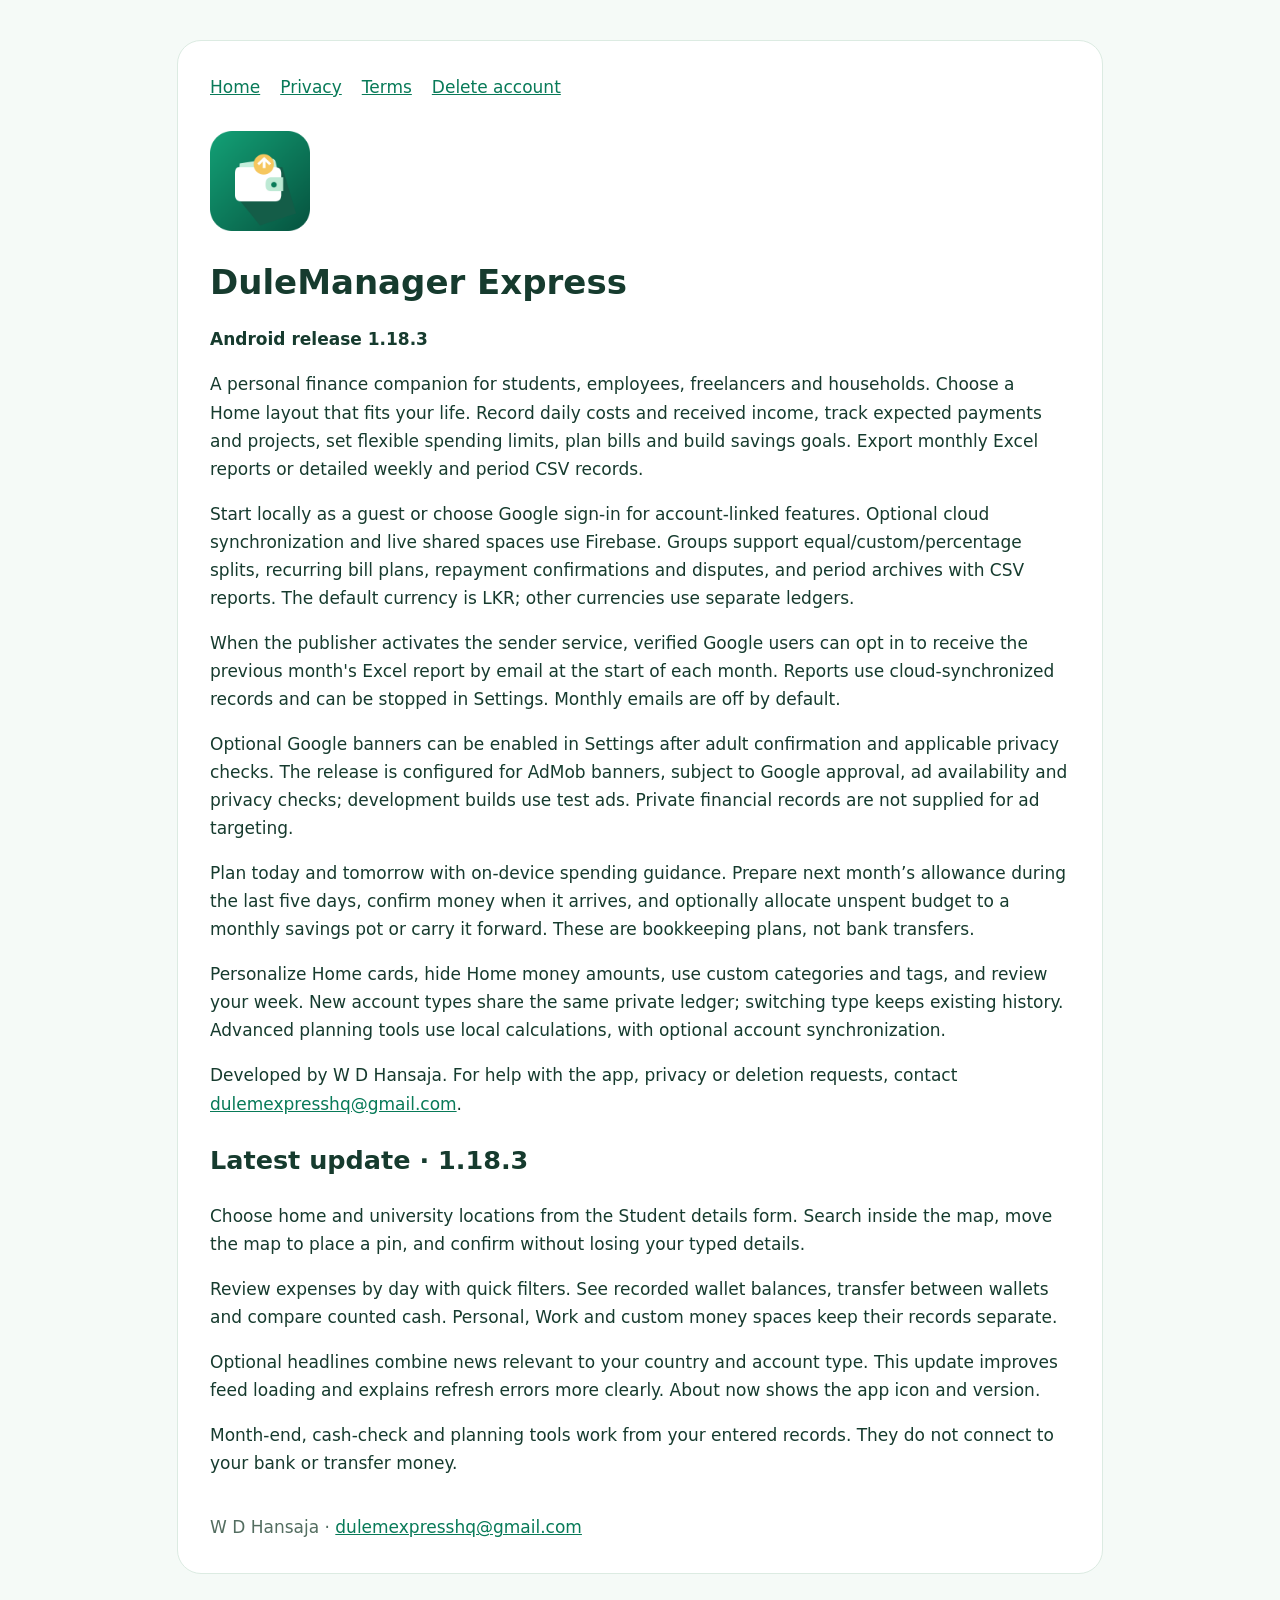
<file: index.html>
<!doctype html>
<html lang="en"><head><meta charset="utf-8"><meta name="viewport" content="width=device-width, initial-scale=1"><title>Personal expense planner | DuleManager Express</title><link rel="stylesheet" href="style.css"></head><body><main><nav><a href="index.html">Home</a><a href="privacy.html">Privacy</a><a href="terms.html">Terms</a><a href="delete-account.html">Delete account</a></nav><img src="icon.png" alt="DuleManager Express wallet icon"><h1>DuleManager Express</h1><p><strong>Android release 1.18.3</strong></p><p>A personal finance companion for students, employees, freelancers and households. Choose a Home layout that fits your life. Record daily costs and received income, track expected payments and projects, set flexible spending limits, plan bills and build savings goals. Export monthly Excel reports or detailed weekly and period CSV records.</p><p>Start locally as a guest or choose Google sign-in for account-linked features. Optional cloud synchronization and live shared spaces use Firebase. Groups support equal/custom/percentage splits, recurring bill plans, repayment confirmations and disputes, and period archives with CSV reports. The default currency is LKR; other currencies use separate ledgers.</p><p>When the publisher activates the sender service, verified Google users can opt in to receive the previous month's Excel report by email at the start of each month. Reports use cloud-synchronized records and can be stopped in Settings. Monthly emails are off by default.</p><p>Optional Google banners can be enabled in Settings after adult confirmation and applicable privacy checks. The release is configured for AdMob banners, subject to Google approval, ad availability and privacy checks; development builds use test ads. Private financial records are not supplied for ad targeting.</p><p>Plan today and tomorrow with on-device spending guidance. Prepare next month’s allowance during the last five days, confirm money when it arrives, and optionally allocate unspent budget to a monthly savings pot or carry it forward. These are bookkeeping plans, not bank transfers.</p><p>Personalize Home cards, hide Home money amounts, use custom categories and tags, and review your week. New account types share the same private ledger; switching type keeps existing history. Advanced planning tools use local calculations, with optional account synchronization.</p><p>Developed by W D Hansaja. For help with the app, privacy or deletion requests, contact <a href="mailto:dulemexpresshq@gmail.com">dulemexpresshq@gmail.com</a>.</p><section aria-label="Latest app update"><h2>Latest update · 1.18.3</h2>
<p>Choose home and university locations from the Student details form. Search inside the map, move the map to place a pin, and confirm without losing your typed details.</p>
<p>Review expenses by day with quick filters. See recorded wallet balances, transfer between wallets and compare counted cash. Personal, Work and custom money spaces keep their records separate.</p>
<p>Optional headlines combine news relevant to your country and account type. This update improves feed loading and explains refresh errors more clearly. About now shows the app icon and version.</p>
<p>Month-end, cash-check and planning tools work from your entered records. They do not connect to your bank or transfer money.</p></section><footer>W D Hansaja · <a href="mailto:dulemexpresshq@gmail.com">dulemexpresshq@gmail.com</a></footer></main></body></html>
</file>
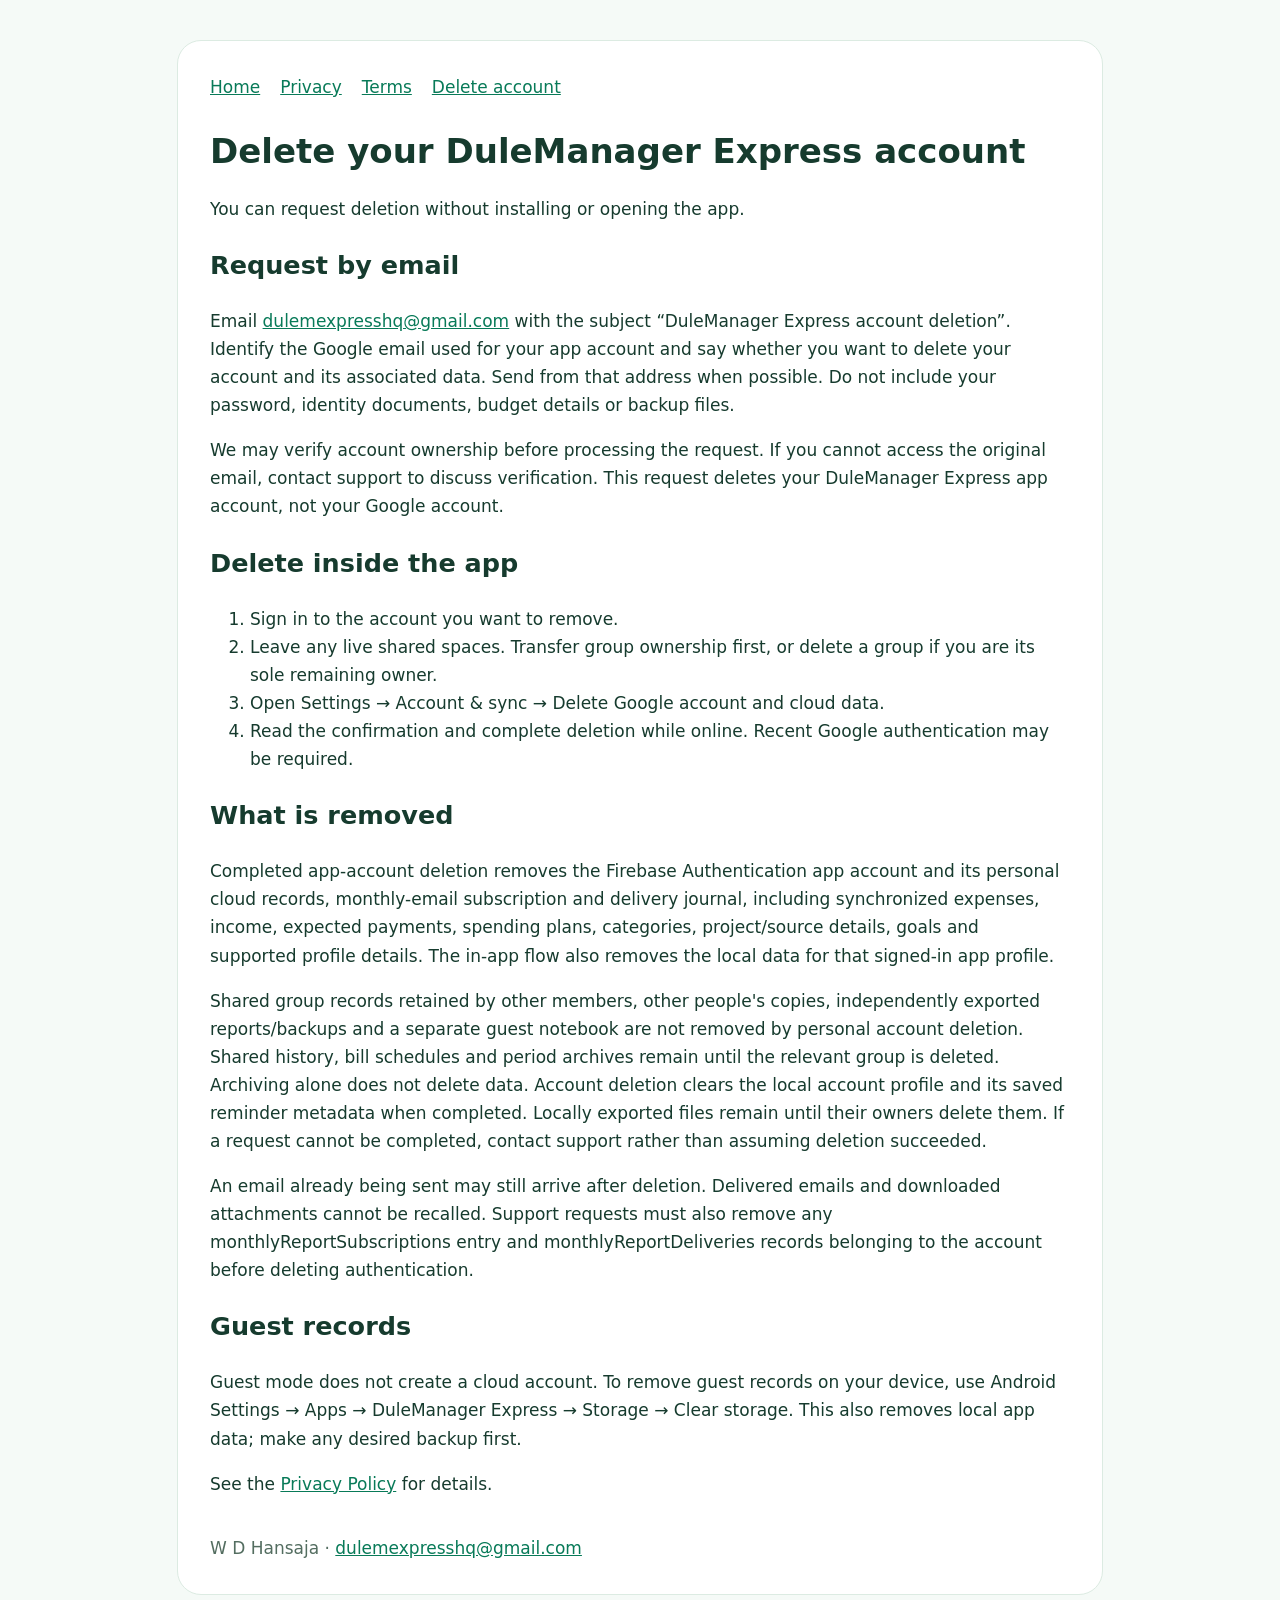
<file: delete-account.html>
<!doctype html>
<html lang="en"><head><meta charset="utf-8"><meta name="viewport" content="width=device-width, initial-scale=1"><title>Delete your account | DuleManager Express</title><link rel="stylesheet" href="style.css"></head><body><main><nav><a href="index.html">Home</a><a href="privacy.html">Privacy</a><a href="terms.html">Terms</a><a href="delete-account.html">Delete account</a></nav><h1>Delete your DuleManager Express account</h1><p>You can request deletion without installing or opening the app.</p><h2>Request by email</h2><p>Email <a href="mailto:dulemexpresshq@gmail.com?subject=DuleManager%20Express%20account%20deletion">dulemexpresshq@gmail.com</a> with the subject “DuleManager Express account deletion”. Identify the Google email used for your app account and say whether you want to delete your account and its associated data. Send from that address when possible. Do not include your password, identity documents, budget details or backup files.</p><p>We may verify account ownership before processing the request. If you cannot access the original email, contact support to discuss verification. This request deletes your DuleManager Express app account, not your Google account.</p><h2>Delete inside the app</h2><ol><li>Sign in to the account you want to remove.</li><li>Leave any live shared spaces. Transfer group ownership first, or delete a group if you are its sole remaining owner.</li><li>Open Settings → Account &amp; sync → Delete Google account and cloud data.</li><li>Read the confirmation and complete deletion while online. Recent Google authentication may be required.</li></ol><h2>What is removed</h2><p>Completed app-account deletion removes the Firebase Authentication app account and its personal cloud records, monthly-email subscription and delivery journal, including synchronized expenses, income, expected payments, spending plans, categories, project/source details, goals and supported profile details. The in-app flow also removes the local data for that signed-in app profile.</p><p>Shared group records retained by other members, other people's copies, independently exported reports/backups and a separate guest notebook are not removed by personal account deletion. Shared history, bill schedules and period archives remain until the relevant group is deleted. Archiving alone does not delete data. Account deletion clears the local account profile and its saved reminder metadata when completed. Locally exported files remain until their owners delete them. If a request cannot be completed, contact support rather than assuming deletion succeeded.</p><p>An email already being sent may still arrive after deletion. Delivered emails and downloaded attachments cannot be recalled. Support requests must also remove any monthlyReportSubscriptions entry and monthlyReportDeliveries records belonging to the account before deleting authentication.</p><h2>Guest records</h2><p>Guest mode does not create a cloud account. To remove guest records on your device, use Android Settings → Apps → DuleManager Express → Storage → Clear storage. This also removes local app data; make any desired backup first.</p><p>See the <a href="privacy.html">Privacy Policy</a> for details.</p><footer>W D Hansaja · <a href="mailto:dulemexpresshq@gmail.com">dulemexpresshq@gmail.com</a></footer></main></body></html>
</file>
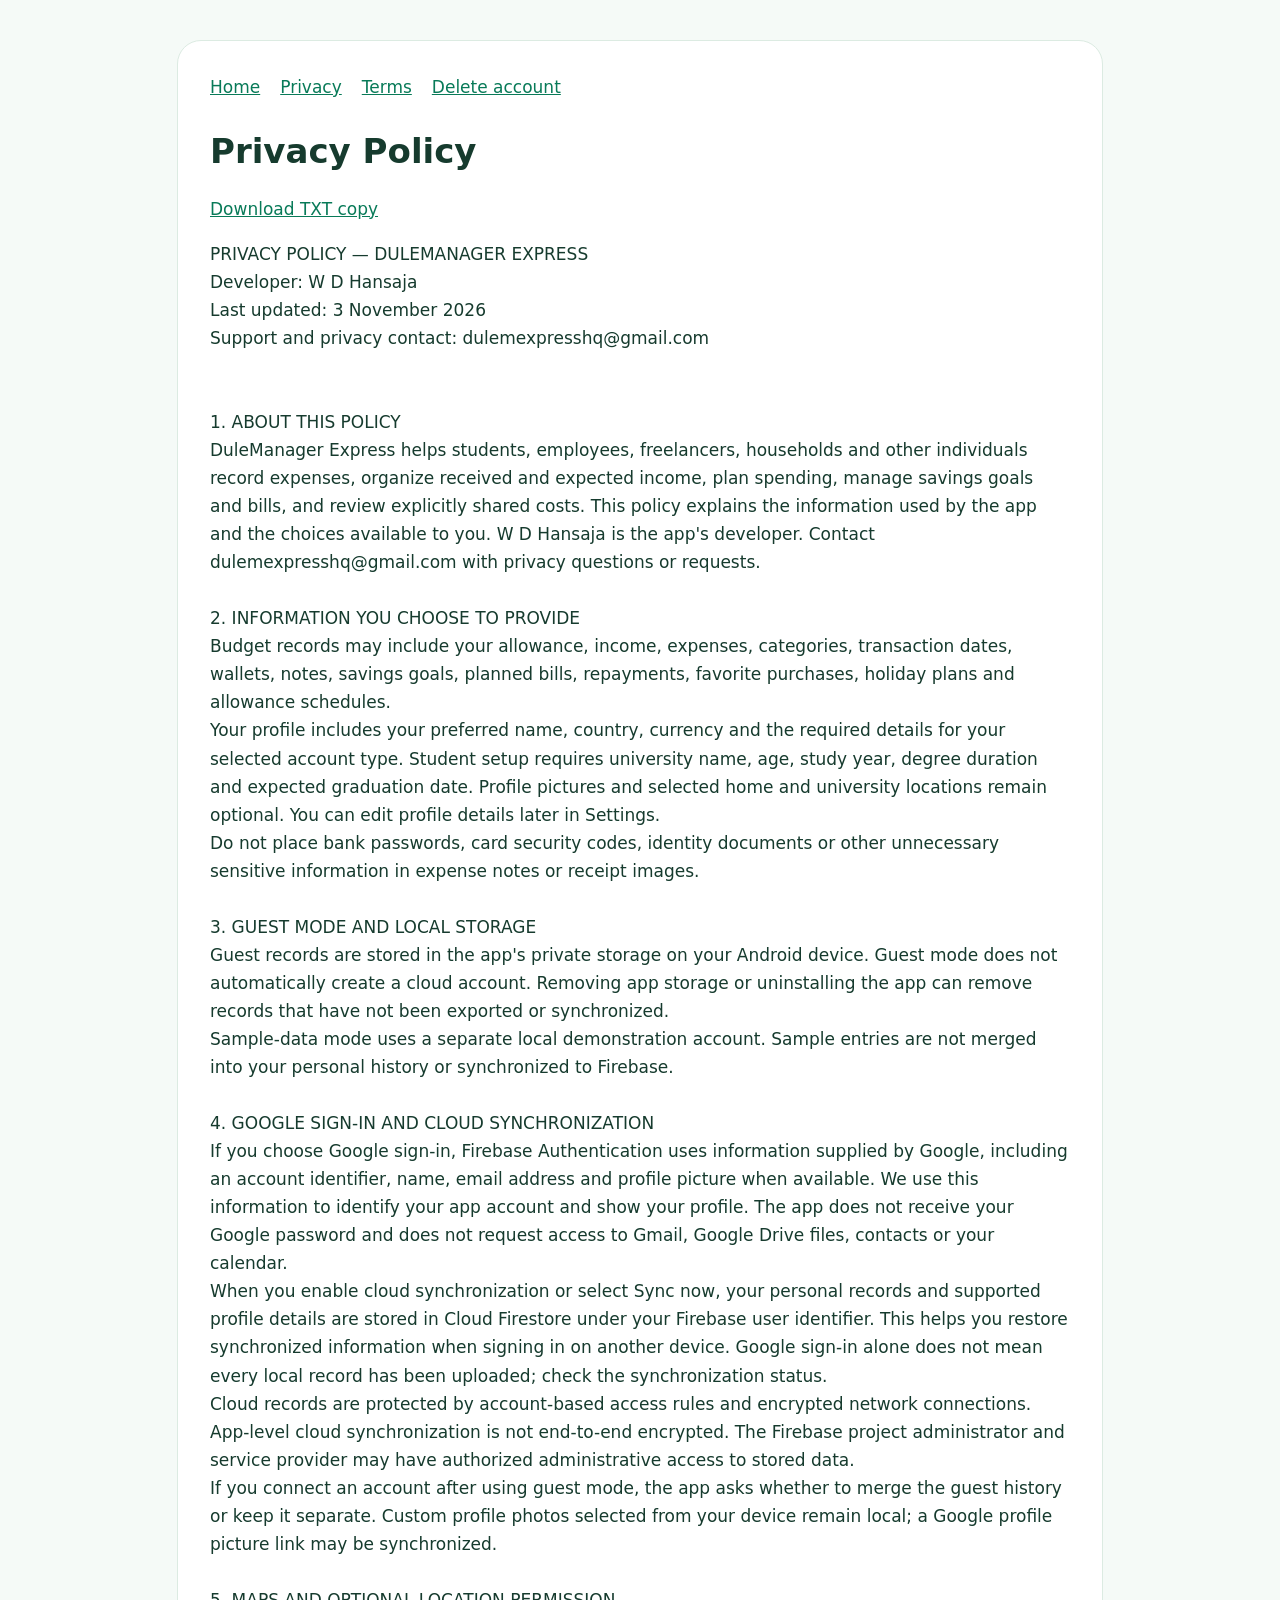
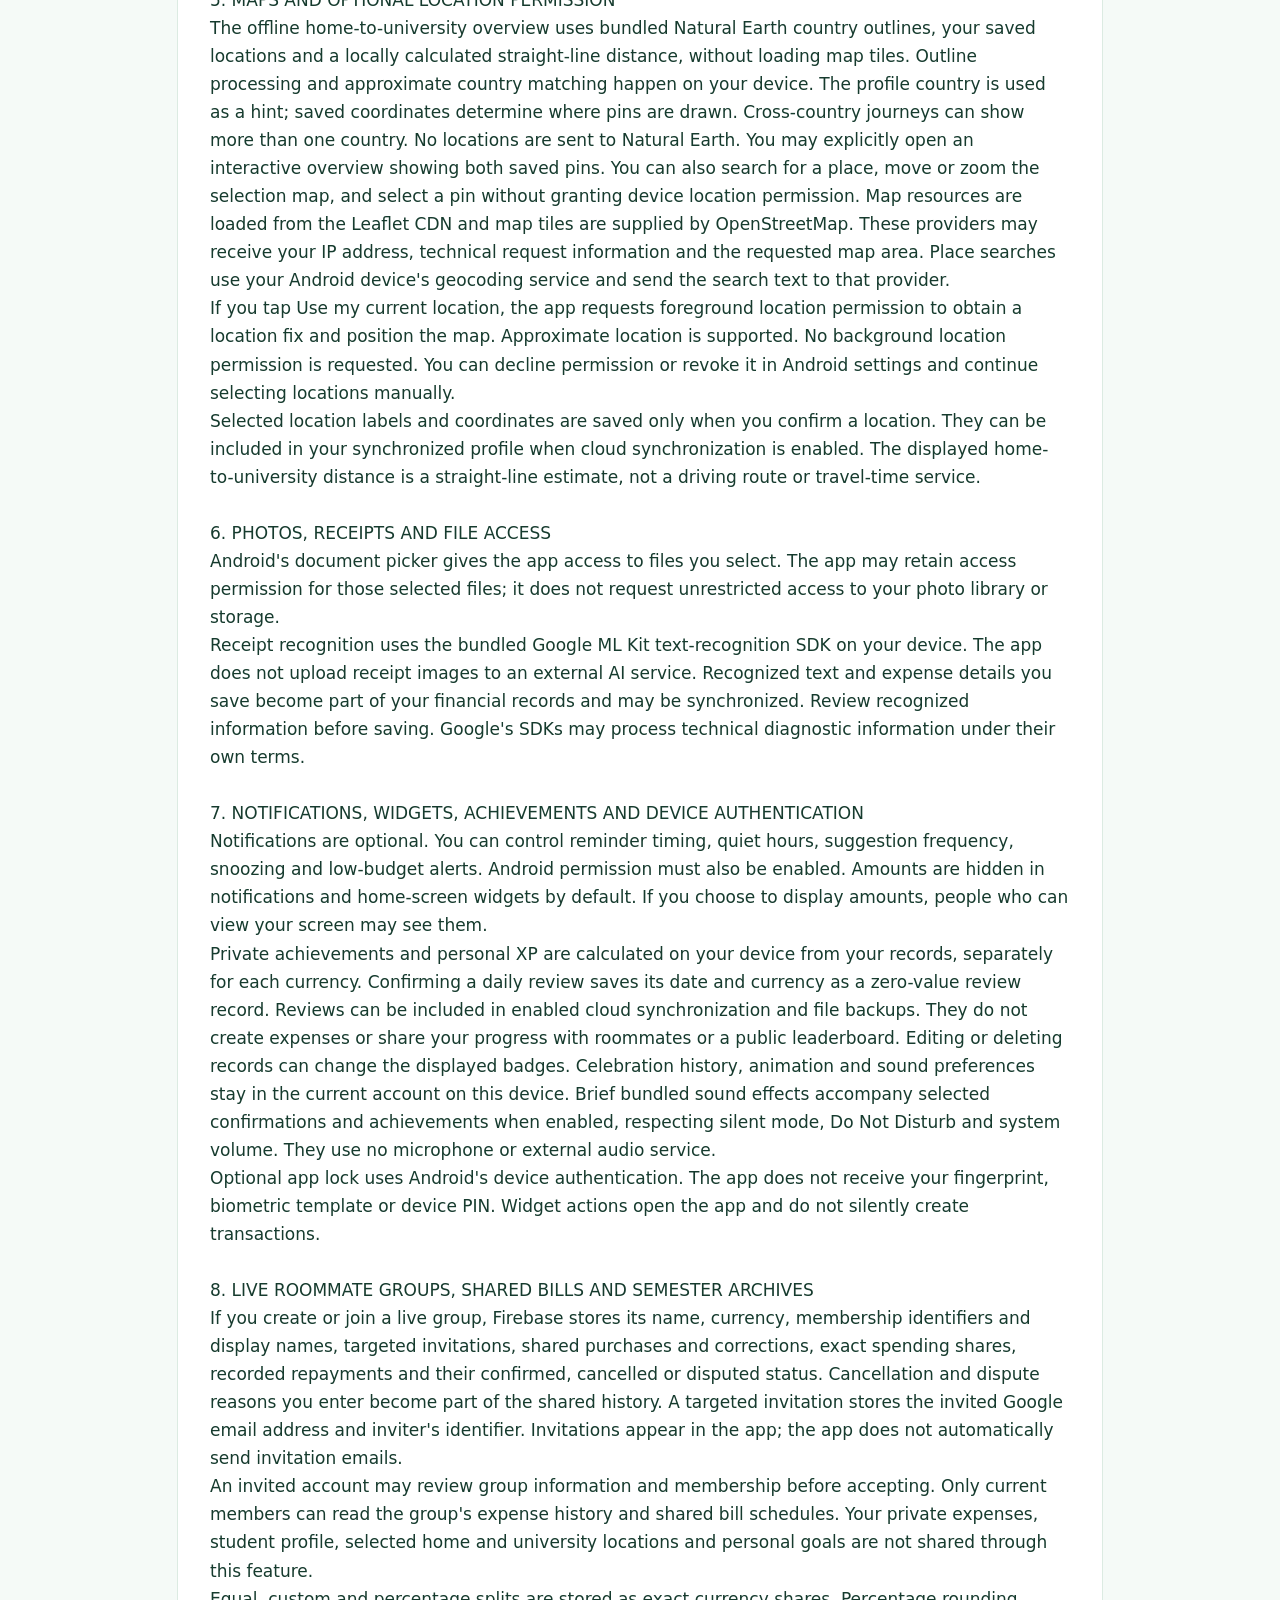
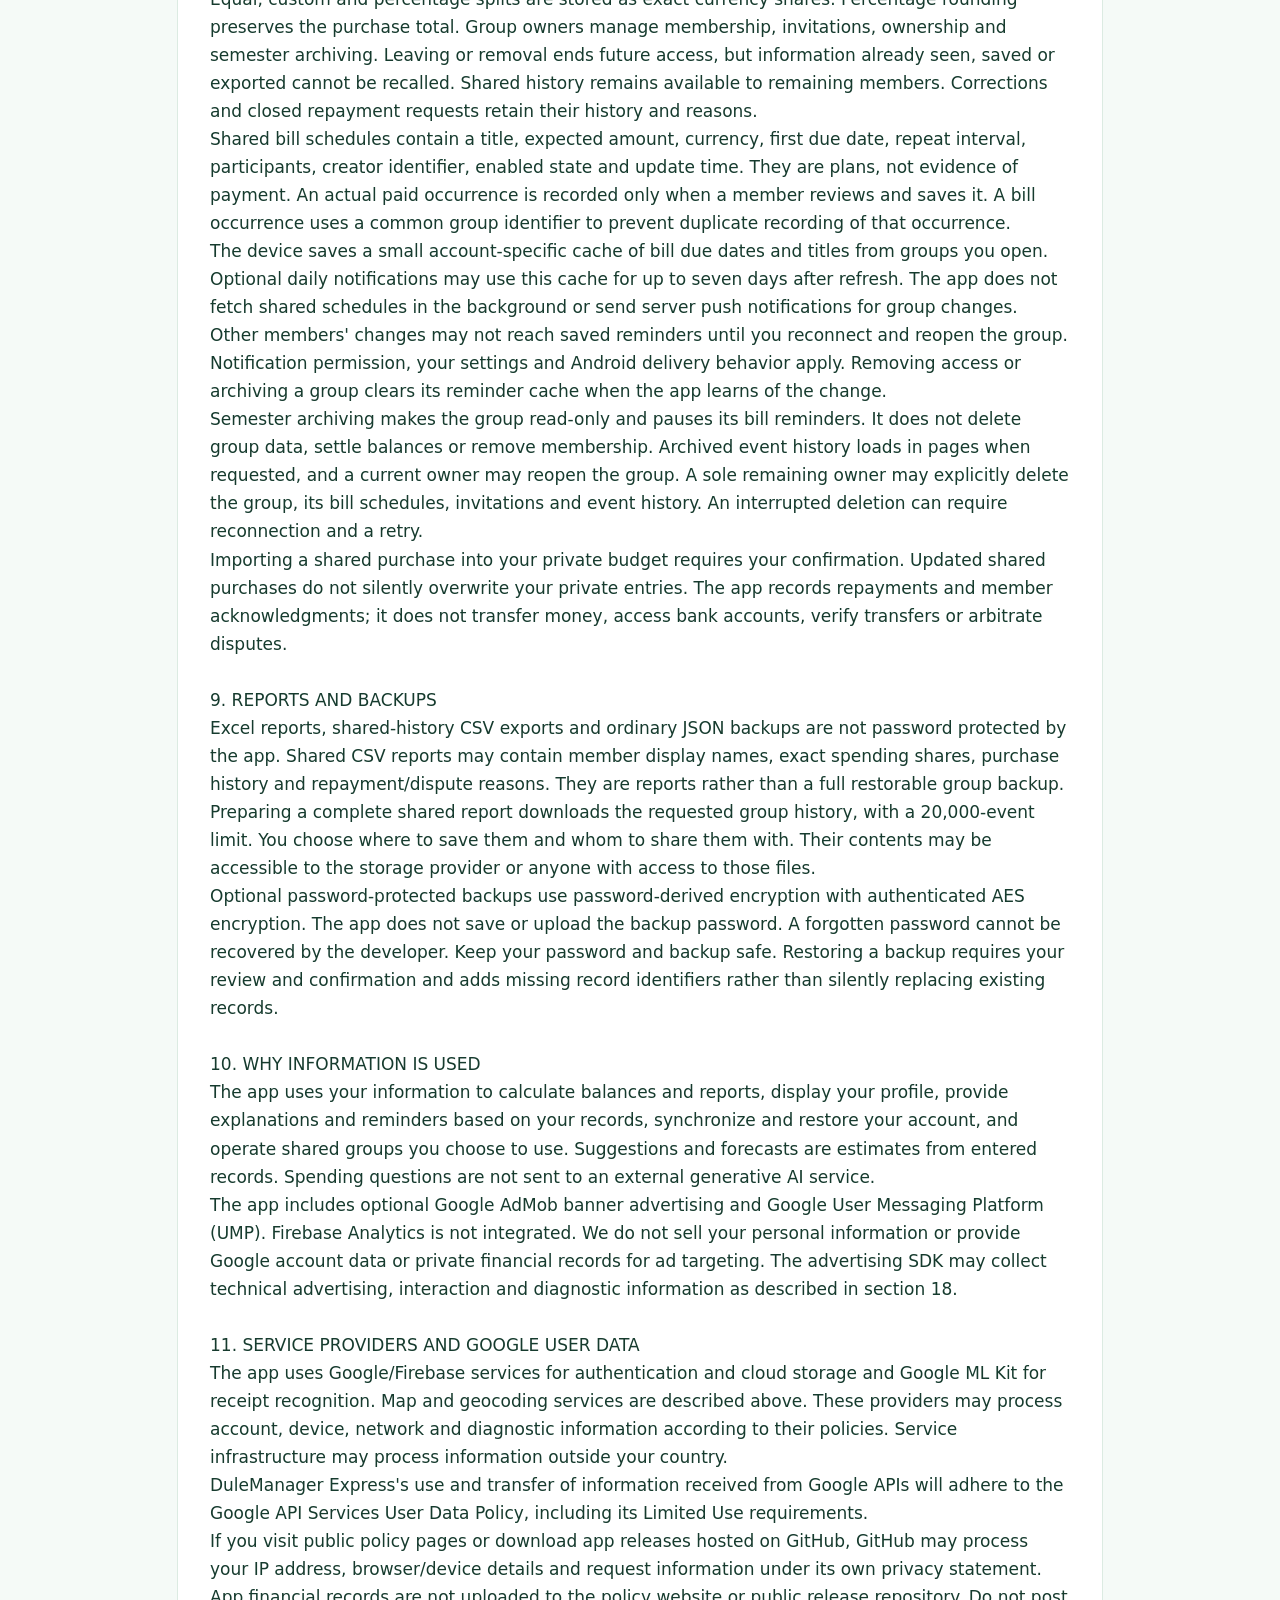
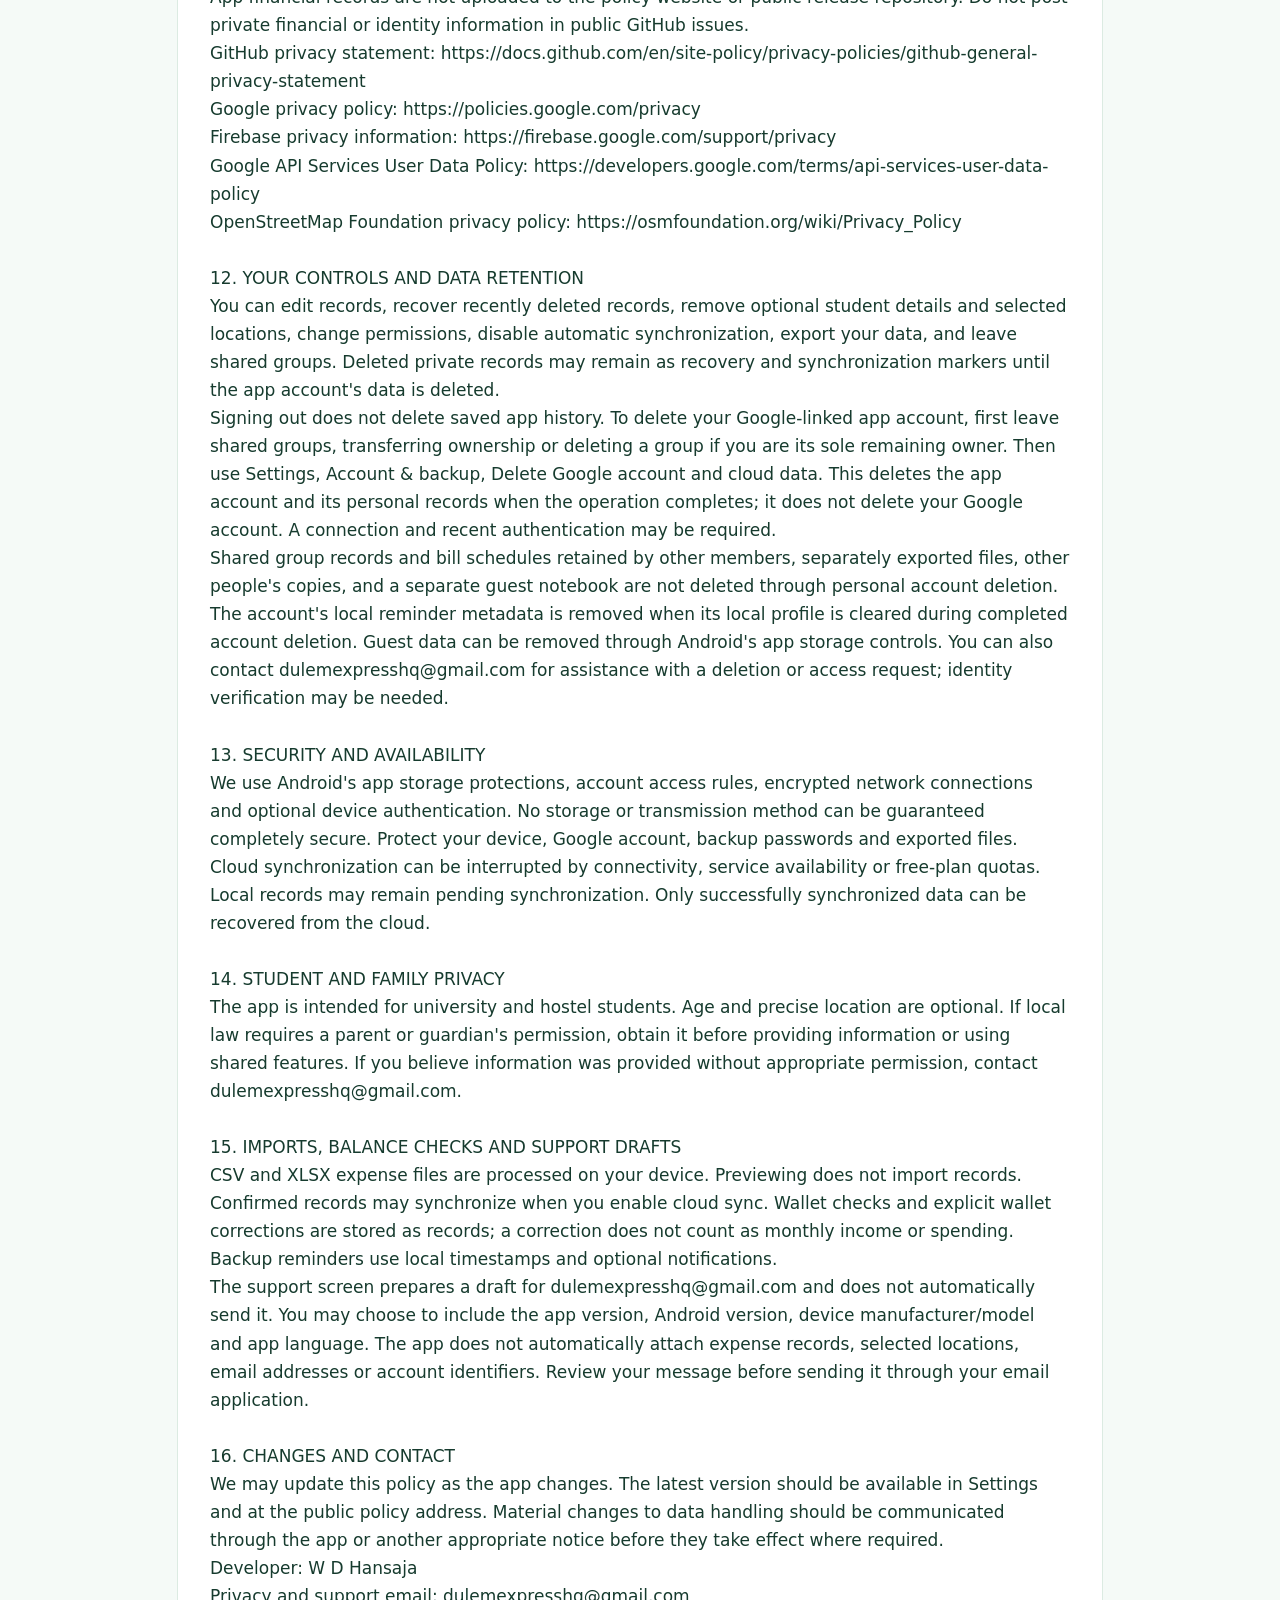
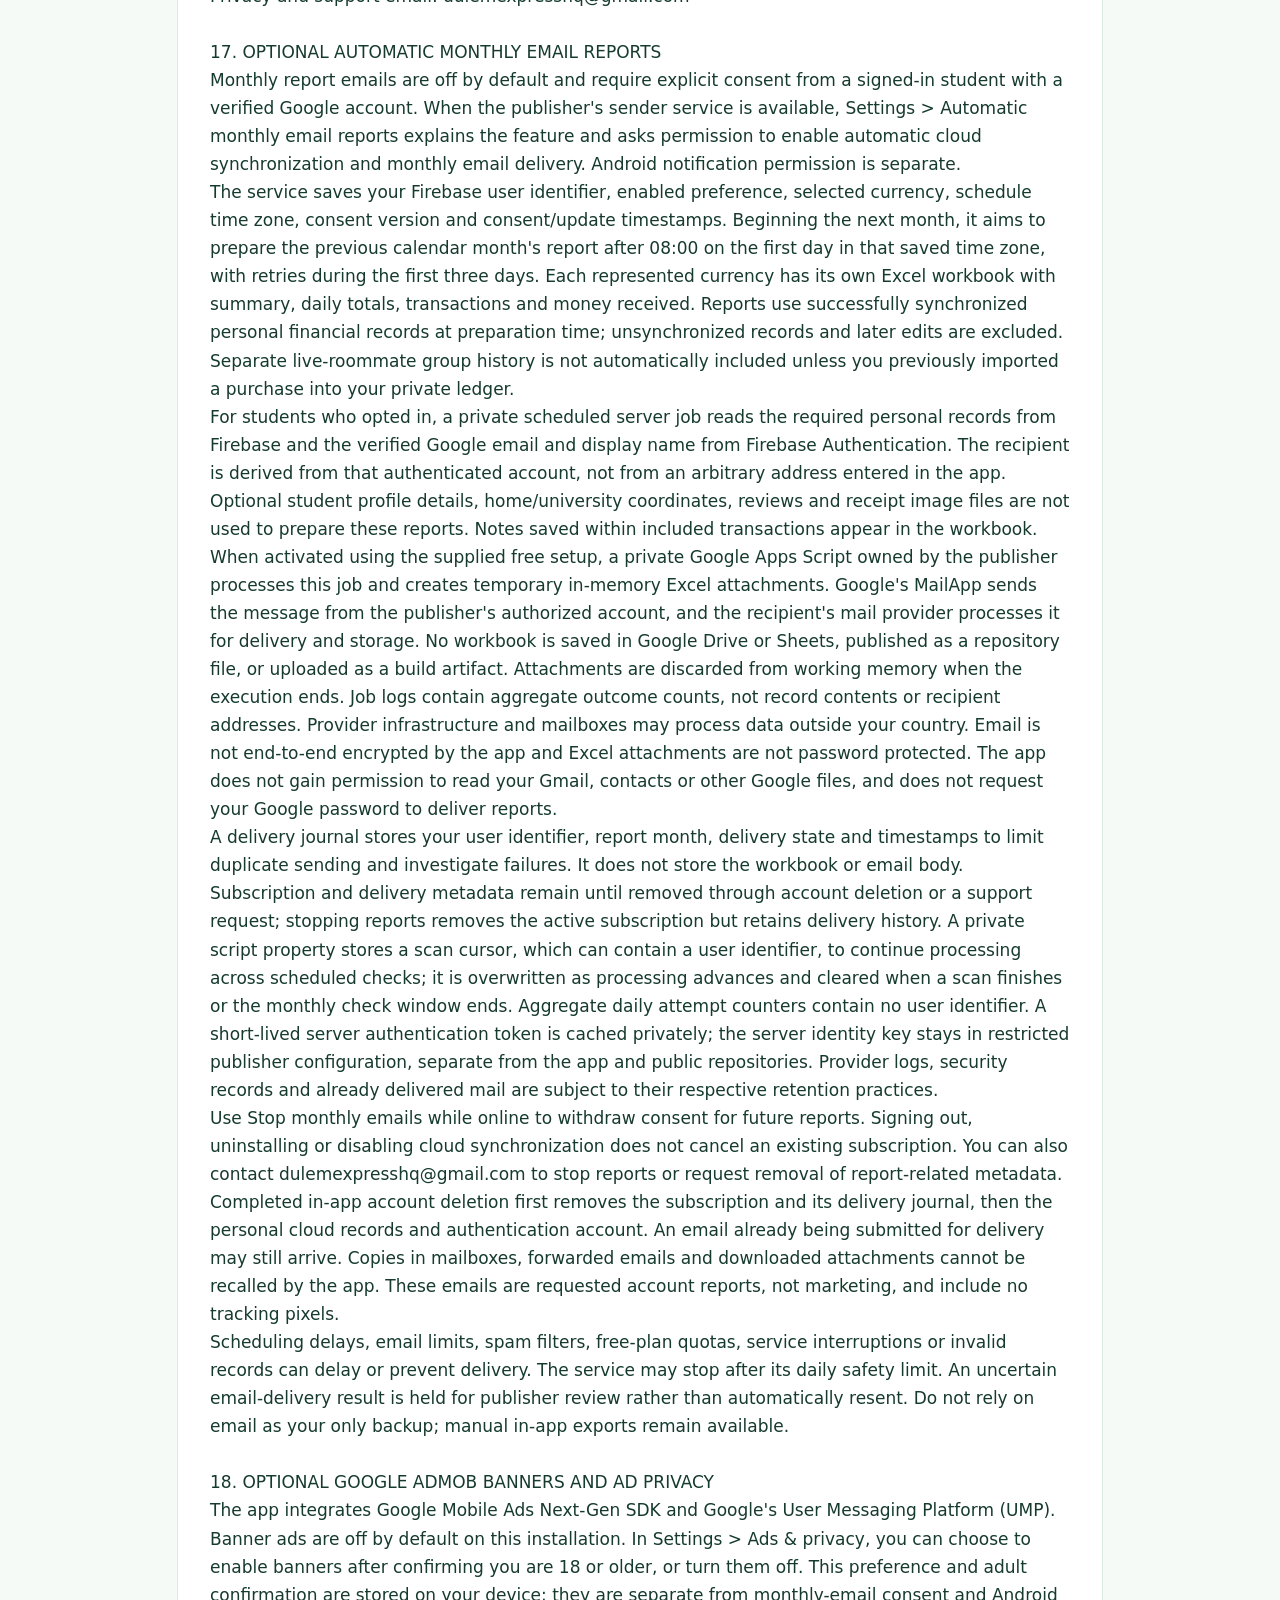
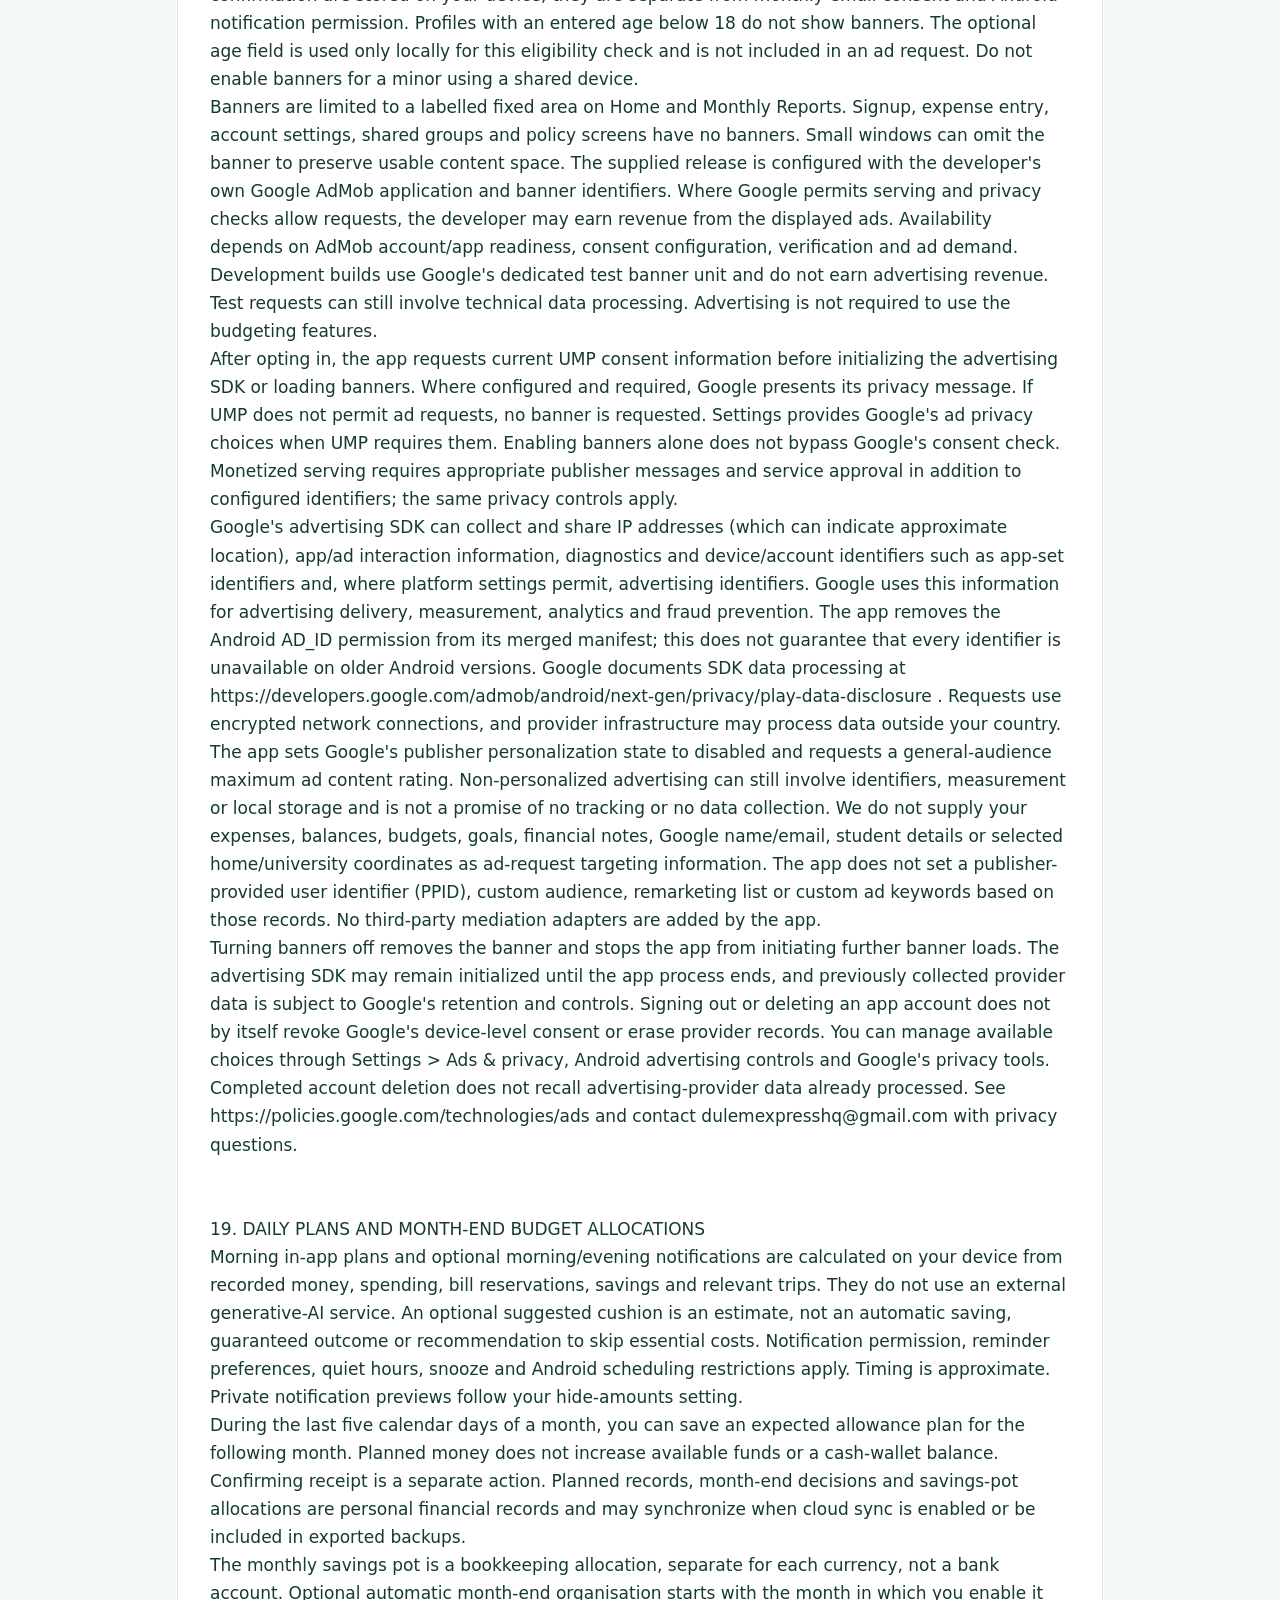
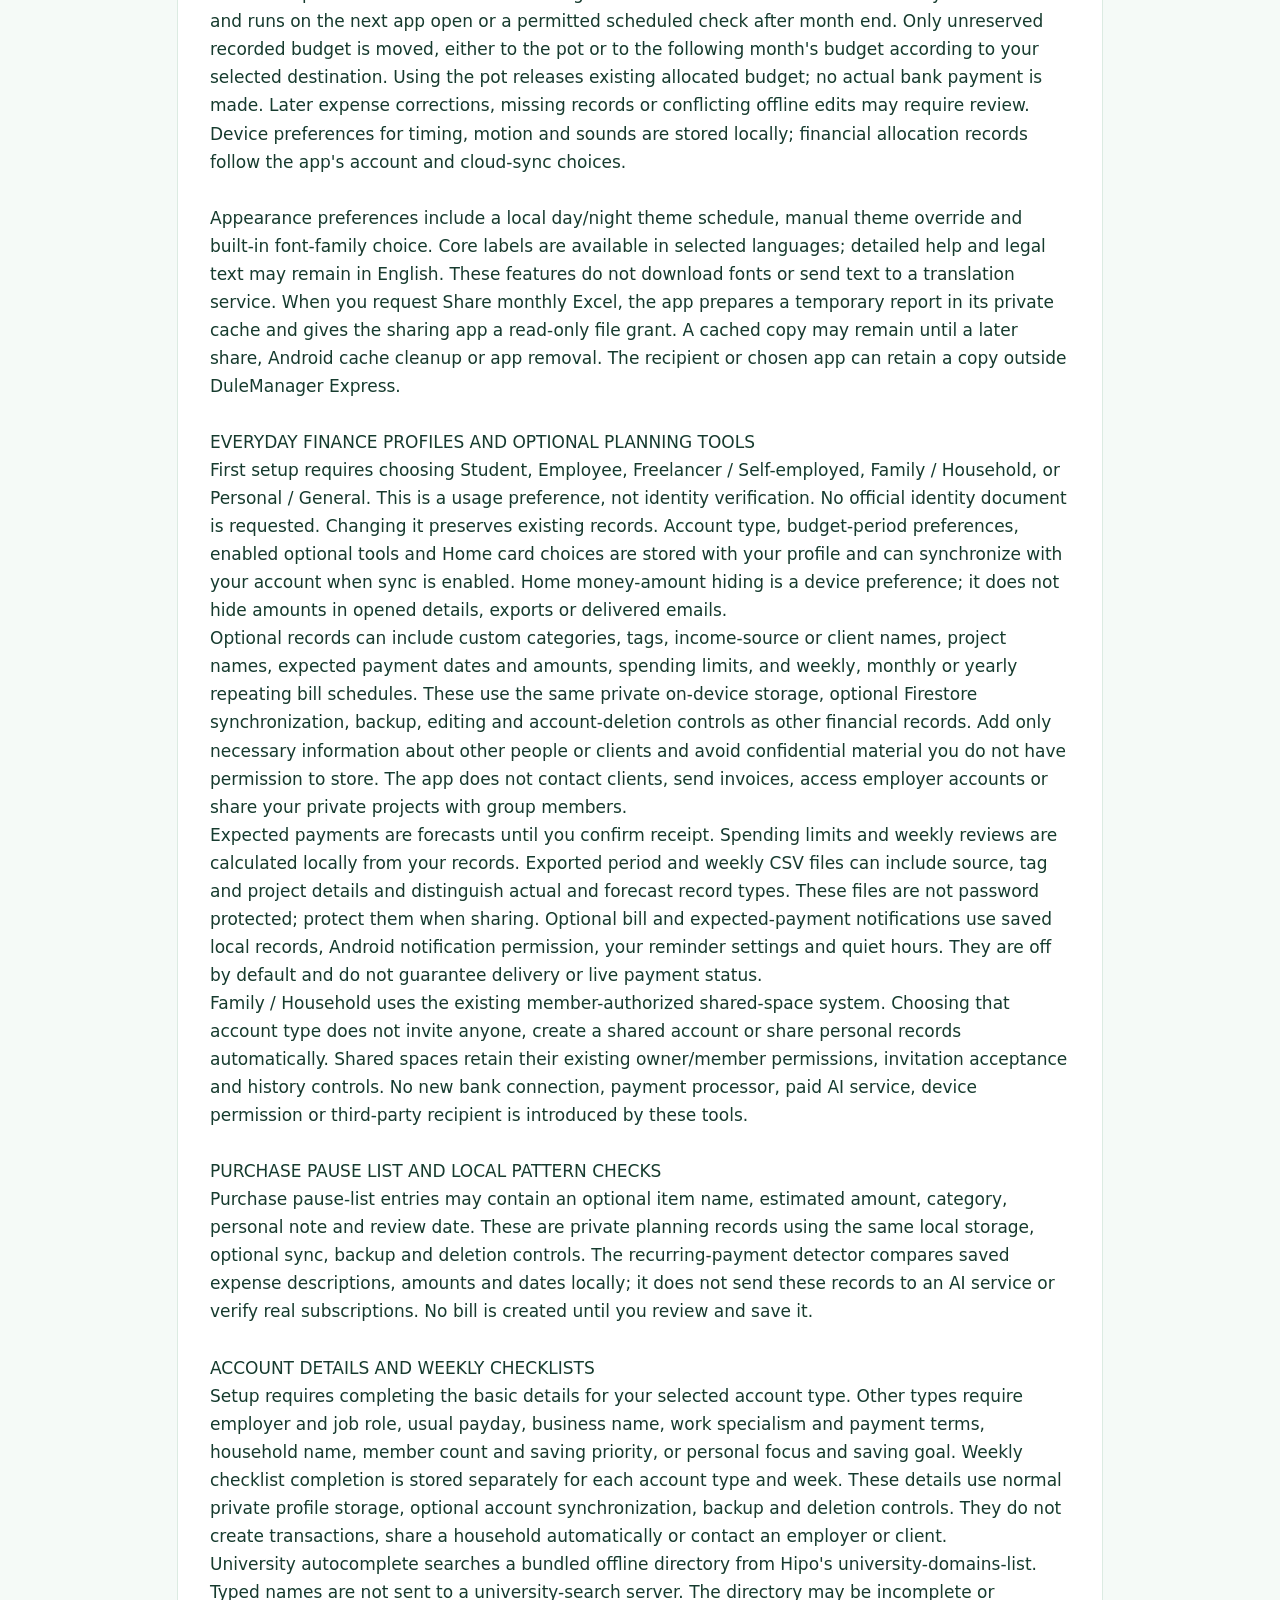
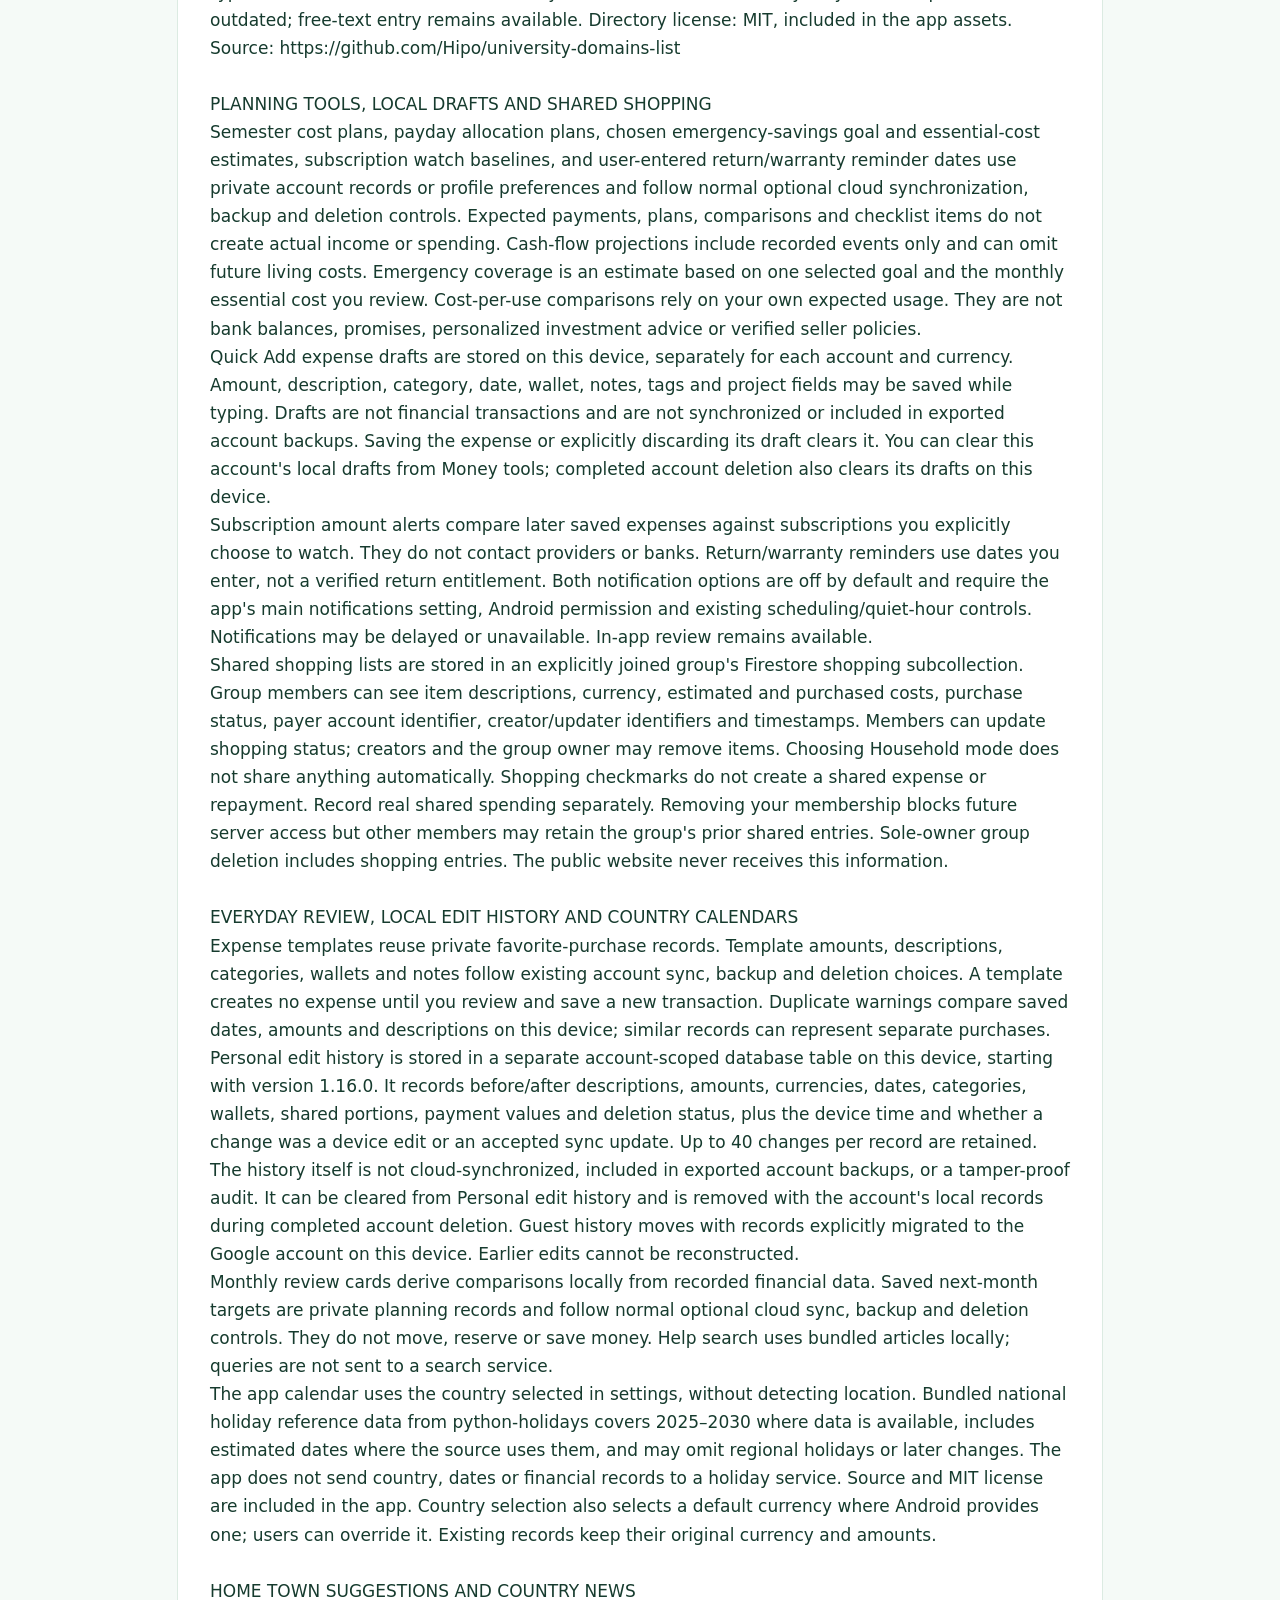
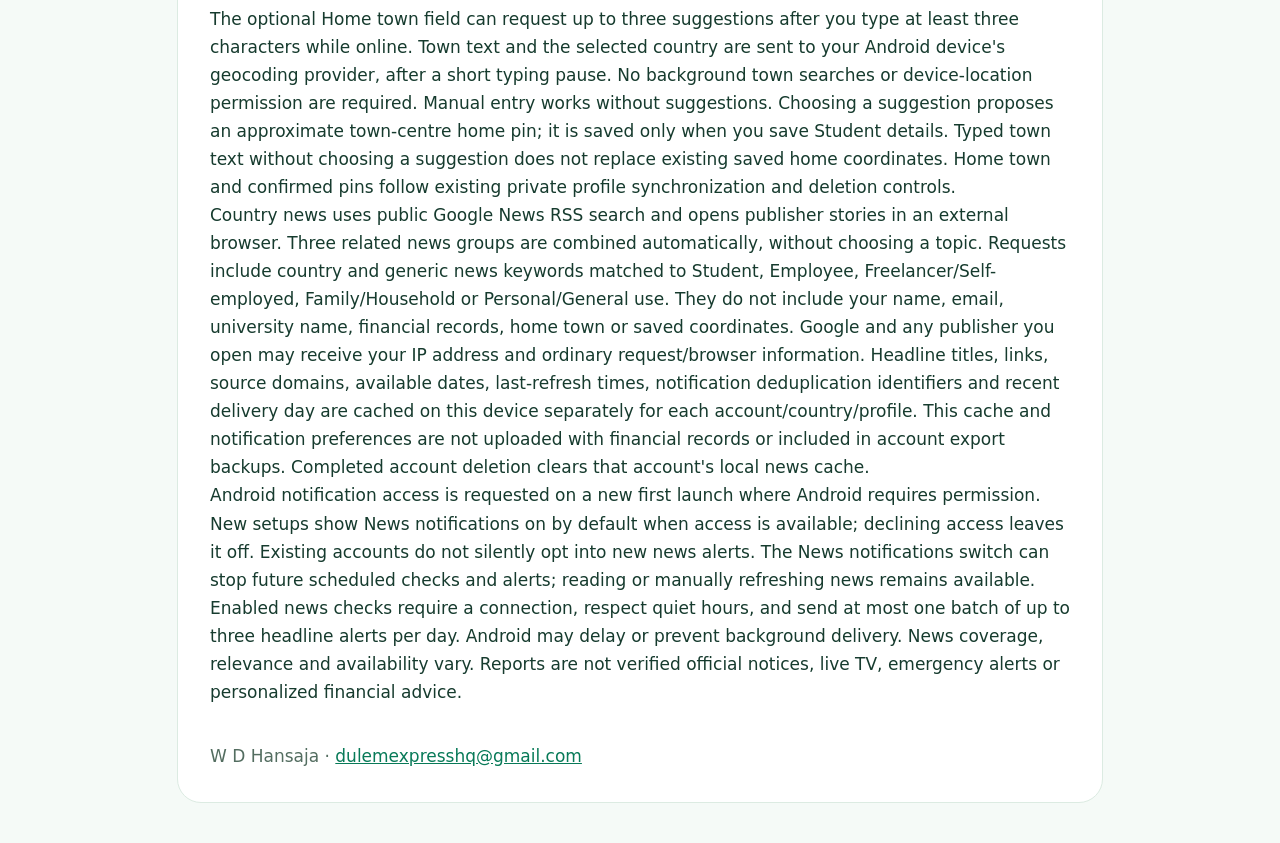
<file: privacy.html>
<!doctype html>
<html lang="en"><head><meta charset="utf-8"><meta name="viewport" content="width=device-width, initial-scale=1"><title>Privacy Policy | DuleManager Express</title><link rel="stylesheet" href="style.css"></head><body><main><nav><a href="index.html">Home</a><a href="privacy.html">Privacy</a><a href="terms.html">Terms</a><a href="delete-account.html">Delete account</a></nav><h1>Privacy Policy</h1><p><a href="PrivacyPolicy.txt" download>Download TXT copy</a></p><pre>PRIVACY POLICY — DULEMANAGER EXPRESS
Developer: W D Hansaja
Last updated: 3 November 2026
Support and privacy contact: dulemexpresshq@gmail.com


1. ABOUT THIS POLICY
DuleManager Express helps students, employees, freelancers, households and other individuals record expenses, organize received and expected income, plan spending, manage savings goals and bills, and review explicitly shared costs. This policy explains the information used by the app and the choices available to you. W D Hansaja is the app&#x27;s developer. Contact dulemexpresshq@gmail.com with privacy questions or requests.

2. INFORMATION YOU CHOOSE TO PROVIDE
Budget records may include your allowance, income, expenses, categories, transaction dates, wallets, notes, savings goals, planned bills, repayments, favorite purchases, holiday plans and allowance schedules.
Your profile includes your preferred name, country, currency and the required details for your selected account type. Student setup requires university name, age, study year, degree duration and expected graduation date. Profile pictures and selected home and university locations remain optional. You can edit profile details later in Settings.
Do not place bank passwords, card security codes, identity documents or other unnecessary sensitive information in expense notes or receipt images.

3. GUEST MODE AND LOCAL STORAGE
Guest records are stored in the app&#x27;s private storage on your Android device. Guest mode does not automatically create a cloud account. Removing app storage or uninstalling the app can remove records that have not been exported or synchronized.
Sample-data mode uses a separate local demonstration account. Sample entries are not merged into your personal history or synchronized to Firebase.

4. GOOGLE SIGN-IN AND CLOUD SYNCHRONIZATION
If you choose Google sign-in, Firebase Authentication uses information supplied by Google, including an account identifier, name, email address and profile picture when available. We use this information to identify your app account and show your profile. The app does not receive your Google password and does not request access to Gmail, Google Drive files, contacts or your calendar.
When you enable cloud synchronization or select Sync now, your personal records and supported profile details are stored in Cloud Firestore under your Firebase user identifier. This helps you restore synchronized information when signing in on another device. Google sign-in alone does not mean every local record has been uploaded; check the synchronization status.
Cloud records are protected by account-based access rules and encrypted network connections. App-level cloud synchronization is not end-to-end encrypted. The Firebase project administrator and service provider may have authorized administrative access to stored data.
If you connect an account after using guest mode, the app asks whether to merge the guest history or keep it separate. Custom profile photos selected from your device remain local; a Google profile picture link may be synchronized.

5. MAPS AND OPTIONAL LOCATION PERMISSION
The offline home-to-university overview uses bundled Natural Earth country outlines, your saved locations and a locally calculated straight-line distance, without loading map tiles. Outline processing and approximate country matching happen on your device. The profile country is used as a hint; saved coordinates determine where pins are drawn. Cross-country journeys can show more than one country. No locations are sent to Natural Earth. You may explicitly open an interactive overview showing both saved pins. You can also search for a place, move or zoom the selection map, and select a pin without granting device location permission. Map resources are loaded from the Leaflet CDN and map tiles are supplied by OpenStreetMap. These providers may receive your IP address, technical request information and the requested map area. Place searches use your Android device&#x27;s geocoding service and send the search text to that provider.
If you tap Use my current location, the app requests foreground location permission to obtain a location fix and position the map. Approximate location is supported. No background location permission is requested. You can decline permission or revoke it in Android settings and continue selecting locations manually.
Selected location labels and coordinates are saved only when you confirm a location. They can be included in your synchronized profile when cloud synchronization is enabled. The displayed home-to-university distance is a straight-line estimate, not a driving route or travel-time service.

6. PHOTOS, RECEIPTS AND FILE ACCESS
Android&#x27;s document picker gives the app access to files you select. The app may retain access permission for those selected files; it does not request unrestricted access to your photo library or storage.
Receipt recognition uses the bundled Google ML Kit text-recognition SDK on your device. The app does not upload receipt images to an external AI service. Recognized text and expense details you save become part of your financial records and may be synchronized. Review recognized information before saving. Google&#x27;s SDKs may process technical diagnostic information under their own terms.

7. NOTIFICATIONS, WIDGETS, ACHIEVEMENTS AND DEVICE AUTHENTICATION
Notifications are optional. You can control reminder timing, quiet hours, suggestion frequency, snoozing and low-budget alerts. Android permission must also be enabled. Amounts are hidden in notifications and home-screen widgets by default. If you choose to display amounts, people who can view your screen may see them.
Private achievements and personal XP are calculated on your device from your records, separately for each currency. Confirming a daily review saves its date and currency as a zero-value review record. Reviews can be included in enabled cloud synchronization and file backups. They do not create expenses or share your progress with roommates or a public leaderboard. Editing or deleting records can change the displayed badges. Celebration history, animation and sound preferences stay in the current account on this device. Brief bundled sound effects accompany selected confirmations and achievements when enabled, respecting silent mode, Do Not Disturb and system volume. They use no microphone or external audio service.
Optional app lock uses Android&#x27;s device authentication. The app does not receive your fingerprint, biometric template or device PIN. Widget actions open the app and do not silently create transactions.

8. LIVE ROOMMATE GROUPS, SHARED BILLS AND SEMESTER ARCHIVES
If you create or join a live group, Firebase stores its name, currency, membership identifiers and display names, targeted invitations, shared purchases and corrections, exact spending shares, recorded repayments and their confirmed, cancelled or disputed status. Cancellation and dispute reasons you enter become part of the shared history. A targeted invitation stores the invited Google email address and inviter&#x27;s identifier. Invitations appear in the app; the app does not automatically send invitation emails.
An invited account may review group information and membership before accepting. Only current members can read the group&#x27;s expense history and shared bill schedules. Your private expenses, student profile, selected home and university locations and personal goals are not shared through this feature.
Equal, custom and percentage splits are stored as exact currency shares. Percentage rounding preserves the purchase total. Group owners manage membership, invitations, ownership and semester archiving. Leaving or removal ends future access, but information already seen, saved or exported cannot be recalled. Shared history remains available to remaining members. Corrections and closed repayment requests retain their history and reasons.
Shared bill schedules contain a title, expected amount, currency, first due date, repeat interval, participants, creator identifier, enabled state and update time. They are plans, not evidence of payment. An actual paid occurrence is recorded only when a member reviews and saves it. A bill occurrence uses a common group identifier to prevent duplicate recording of that occurrence.
The device saves a small account-specific cache of bill due dates and titles from groups you open. Optional daily notifications may use this cache for up to seven days after refresh. The app does not fetch shared schedules in the background or send server push notifications for group changes. Other members&#x27; changes may not reach saved reminders until you reconnect and reopen the group. Notification permission, your settings and Android delivery behavior apply. Removing access or archiving a group clears its reminder cache when the app learns of the change.
Semester archiving makes the group read-only and pauses its bill reminders. It does not delete group data, settle balances or remove membership. Archived event history loads in pages when requested, and a current owner may reopen the group. A sole remaining owner may explicitly delete the group, its bill schedules, invitations and event history. An interrupted deletion can require reconnection and a retry.
Importing a shared purchase into your private budget requires your confirmation. Updated shared purchases do not silently overwrite your private entries. The app records repayments and member acknowledgments; it does not transfer money, access bank accounts, verify transfers or arbitrate disputes.

9. REPORTS AND BACKUPS
Excel reports, shared-history CSV exports and ordinary JSON backups are not password protected by the app. Shared CSV reports may contain member display names, exact spending shares, purchase history and repayment/dispute reasons. They are reports rather than a full restorable group backup. Preparing a complete shared report downloads the requested group history, with a 20,000-event limit. You choose where to save them and whom to share them with. Their contents may be accessible to the storage provider or anyone with access to those files.
Optional password-protected backups use password-derived encryption with authenticated AES encryption. The app does not save or upload the backup password. A forgotten password cannot be recovered by the developer. Keep your password and backup safe. Restoring a backup requires your review and confirmation and adds missing record identifiers rather than silently replacing existing records.

10. WHY INFORMATION IS USED
The app uses your information to calculate balances and reports, display your profile, provide explanations and reminders based on your records, synchronize and restore your account, and operate shared groups you choose to use. Suggestions and forecasts are estimates from entered records. Spending questions are not sent to an external generative AI service.
The app includes optional Google AdMob banner advertising and Google User Messaging Platform (UMP). Firebase Analytics is not integrated. We do not sell your personal information or provide Google account data or private financial records for ad targeting. The advertising SDK may collect technical advertising, interaction and diagnostic information as described in section 18.

11. SERVICE PROVIDERS AND GOOGLE USER DATA
The app uses Google/Firebase services for authentication and cloud storage and Google ML Kit for receipt recognition. Map and geocoding services are described above. These providers may process account, device, network and diagnostic information according to their policies. Service infrastructure may process information outside your country.
DuleManager Express&#x27;s use and transfer of information received from Google APIs will adhere to the Google API Services User Data Policy, including its Limited Use requirements.
If you visit public policy pages or download app releases hosted on GitHub, GitHub may process your IP address, browser/device details and request information under its own privacy statement. App financial records are not uploaded to the policy website or public release repository. Do not post private financial or identity information in public GitHub issues.
GitHub privacy statement: https://docs.github.com/en/site-policy/privacy-policies/github-general-privacy-statement
Google privacy policy: https://policies.google.com/privacy
Firebase privacy information: https://firebase.google.com/support/privacy
Google API Services User Data Policy: https://developers.google.com/terms/api-services-user-data-policy
OpenStreetMap Foundation privacy policy: https://osmfoundation.org/wiki/Privacy_Policy

12. YOUR CONTROLS AND DATA RETENTION
You can edit records, recover recently deleted records, remove optional student details and selected locations, change permissions, disable automatic synchronization, export your data, and leave shared groups. Deleted private records may remain as recovery and synchronization markers until the app account&#x27;s data is deleted.
Signing out does not delete saved app history. To delete your Google-linked app account, first leave shared groups, transferring ownership or deleting a group if you are its sole remaining owner. Then use Settings, Account &amp; backup, Delete Google account and cloud data. This deletes the app account and its personal records when the operation completes; it does not delete your Google account. A connection and recent authentication may be required.
Shared group records and bill schedules retained by other members, separately exported files, other people&#x27;s copies, and a separate guest notebook are not deleted through personal account deletion. The account&#x27;s local reminder metadata is removed when its local profile is cleared during completed account deletion. Guest data can be removed through Android&#x27;s app storage controls. You can also contact dulemexpresshq@gmail.com for assistance with a deletion or access request; identity verification may be needed.

13. SECURITY AND AVAILABILITY
We use Android&#x27;s app storage protections, account access rules, encrypted network connections and optional device authentication. No storage or transmission method can be guaranteed completely secure. Protect your device, Google account, backup passwords and exported files.
Cloud synchronization can be interrupted by connectivity, service availability or free-plan quotas. Local records may remain pending synchronization. Only successfully synchronized data can be recovered from the cloud.

14. STUDENT AND FAMILY PRIVACY
The app is intended for university and hostel students. Age and precise location are optional. If local law requires a parent or guardian&#x27;s permission, obtain it before providing information or using shared features. If you believe information was provided without appropriate permission, contact dulemexpresshq@gmail.com.

15. IMPORTS, BALANCE CHECKS AND SUPPORT DRAFTS
CSV and XLSX expense files are processed on your device. Previewing does not import records. Confirmed records may synchronize when you enable cloud sync. Wallet checks and explicit wallet corrections are stored as records; a correction does not count as monthly income or spending. Backup reminders use local timestamps and optional notifications.
The support screen prepares a draft for dulemexpresshq@gmail.com and does not automatically send it. You may choose to include the app version, Android version, device manufacturer/model and app language. The app does not automatically attach expense records, selected locations, email addresses or account identifiers. Review your message before sending it through your email application.

16. CHANGES AND CONTACT
We may update this policy as the app changes. The latest version should be available in Settings and at the public policy address. Material changes to data handling should be communicated through the app or another appropriate notice before they take effect where required.
Developer: W D Hansaja
Privacy and support email: dulemexpresshq@gmail.com

17. OPTIONAL AUTOMATIC MONTHLY EMAIL REPORTS
Monthly report emails are off by default and require explicit consent from a signed-in student with a verified Google account. When the publisher&#x27;s sender service is available, Settings &gt; Automatic monthly email reports explains the feature and asks permission to enable automatic cloud synchronization and monthly email delivery. Android notification permission is separate.
The service saves your Firebase user identifier, enabled preference, selected currency, schedule time zone, consent version and consent/update timestamps. Beginning the next month, it aims to prepare the previous calendar month&#x27;s report after 08:00 on the first day in that saved time zone, with retries during the first three days. Each represented currency has its own Excel workbook with summary, daily totals, transactions and money received. Reports use successfully synchronized personal financial records at preparation time; unsynchronized records and later edits are excluded. Separate live-roommate group history is not automatically included unless you previously imported a purchase into your private ledger.
For students who opted in, a private scheduled server job reads the required personal records from Firebase and the verified Google email and display name from Firebase Authentication. The recipient is derived from that authenticated account, not from an arbitrary address entered in the app. Optional student profile details, home/university coordinates, reviews and receipt image files are not used to prepare these reports. Notes saved within included transactions appear in the workbook.
When activated using the supplied free setup, a private Google Apps Script owned by the publisher processes this job and creates temporary in-memory Excel attachments. Google&#x27;s MailApp sends the message from the publisher&#x27;s authorized account, and the recipient&#x27;s mail provider processes it for delivery and storage. No workbook is saved in Google Drive or Sheets, published as a repository file, or uploaded as a build artifact. Attachments are discarded from working memory when the execution ends. Job logs contain aggregate outcome counts, not record contents or recipient addresses. Provider infrastructure and mailboxes may process data outside your country. Email is not end-to-end encrypted by the app and Excel attachments are not password protected. The app does not gain permission to read your Gmail, contacts or other Google files, and does not request your Google password to deliver reports.
A delivery journal stores your user identifier, report month, delivery state and timestamps to limit duplicate sending and investigate failures. It does not store the workbook or email body. Subscription and delivery metadata remain until removed through account deletion or a support request; stopping reports removes the active subscription but retains delivery history. A private script property stores a scan cursor, which can contain a user identifier, to continue processing across scheduled checks; it is overwritten as processing advances and cleared when a scan finishes or the monthly check window ends. Aggregate daily attempt counters contain no user identifier. A short-lived server authentication token is cached privately; the server identity key stays in restricted publisher configuration, separate from the app and public repositories. Provider logs, security records and already delivered mail are subject to their respective retention practices.
Use Stop monthly emails while online to withdraw consent for future reports. Signing out, uninstalling or disabling cloud synchronization does not cancel an existing subscription. You can also contact dulemexpresshq@gmail.com to stop reports or request removal of report-related metadata. Completed in-app account deletion first removes the subscription and its delivery journal, then the personal cloud records and authentication account. An email already being submitted for delivery may still arrive. Copies in mailboxes, forwarded emails and downloaded attachments cannot be recalled by the app. These emails are requested account reports, not marketing, and include no tracking pixels.
Scheduling delays, email limits, spam filters, free-plan quotas, service interruptions or invalid records can delay or prevent delivery. The service may stop after its daily safety limit. An uncertain email-delivery result is held for publisher review rather than automatically resent. Do not rely on email as your only backup; manual in-app exports remain available.

18. OPTIONAL GOOGLE ADMOB BANNERS AND AD PRIVACY
The app integrates Google Mobile Ads Next-Gen SDK and Google&#x27;s User Messaging Platform (UMP). Banner ads are off by default on this installation. In Settings &gt; Ads &amp; privacy, you can choose to enable banners after confirming you are 18 or older, or turn them off. This preference and adult confirmation are stored on your device; they are separate from monthly-email consent and Android notification permission. Profiles with an entered age below 18 do not show banners. The optional age field is used only locally for this eligibility check and is not included in an ad request. Do not enable banners for a minor using a shared device.
Banners are limited to a labelled fixed area on Home and Monthly Reports. Signup, expense entry, account settings, shared groups and policy screens have no banners. Small windows can omit the banner to preserve usable content space. The supplied release is configured with the developer&#x27;s own Google AdMob application and banner identifiers. Where Google permits serving and privacy checks allow requests, the developer may earn revenue from the displayed ads. Availability depends on AdMob account/app readiness, consent configuration, verification and ad demand. Development builds use Google&#x27;s dedicated test banner unit and do not earn advertising revenue. Test requests can still involve technical data processing. Advertising is not required to use the budgeting features.
After opting in, the app requests current UMP consent information before initializing the advertising SDK or loading banners. Where configured and required, Google presents its privacy message. If UMP does not permit ad requests, no banner is requested. Settings provides Google&#x27;s ad privacy choices when UMP requires them. Enabling banners alone does not bypass Google&#x27;s consent check. Monetized serving requires appropriate publisher messages and service approval in addition to configured identifiers; the same privacy controls apply.
Google&#x27;s advertising SDK can collect and share IP addresses (which can indicate approximate location), app/ad interaction information, diagnostics and device/account identifiers such as app-set identifiers and, where platform settings permit, advertising identifiers. Google uses this information for advertising delivery, measurement, analytics and fraud prevention. The app removes the Android AD_ID permission from its merged manifest; this does not guarantee that every identifier is unavailable on older Android versions. Google documents SDK data processing at https://developers.google.com/admob/android/next-gen/privacy/play-data-disclosure . Requests use encrypted network connections, and provider infrastructure may process data outside your country.
The app sets Google&#x27;s publisher personalization state to disabled and requests a general-audience maximum ad content rating. Non-personalized advertising can still involve identifiers, measurement or local storage and is not a promise of no tracking or no data collection. We do not supply your expenses, balances, budgets, goals, financial notes, Google name/email, student details or selected home/university coordinates as ad-request targeting information. The app does not set a publisher-provided user identifier (PPID), custom audience, remarketing list or custom ad keywords based on those records. No third-party mediation adapters are added by the app.
Turning banners off removes the banner and stops the app from initiating further banner loads. The advertising SDK may remain initialized until the app process ends, and previously collected provider data is subject to Google&#x27;s retention and controls. Signing out or deleting an app account does not by itself revoke Google&#x27;s device-level consent or erase provider records. You can manage available choices through Settings &gt; Ads &amp; privacy, Android advertising controls and Google&#x27;s privacy tools. Completed account deletion does not recall advertising-provider data already processed. See https://policies.google.com/technologies/ads and contact dulemexpresshq@gmail.com with privacy questions.


19. DAILY PLANS AND MONTH-END BUDGET ALLOCATIONS
Morning in-app plans and optional morning/evening notifications are calculated on your device from recorded money, spending, bill reservations, savings and relevant trips. They do not use an external generative-AI service. An optional suggested cushion is an estimate, not an automatic saving, guaranteed outcome or recommendation to skip essential costs. Notification permission, reminder preferences, quiet hours, snooze and Android scheduling restrictions apply. Timing is approximate. Private notification previews follow your hide-amounts setting.
During the last five calendar days of a month, you can save an expected allowance plan for the following month. Planned money does not increase available funds or a cash-wallet balance. Confirming receipt is a separate action. Planned records, month-end decisions and savings-pot allocations are personal financial records and may synchronize when cloud sync is enabled or be included in exported backups.
The monthly savings pot is a bookkeeping allocation, separate for each currency, not a bank account. Optional automatic month-end organisation starts with the month in which you enable it and runs on the next app open or a permitted scheduled check after month end. Only unreserved recorded budget is moved, either to the pot or to the following month&#x27;s budget according to your selected destination. Using the pot releases existing allocated budget; no actual bank payment is made. Later expense corrections, missing records or conflicting offline edits may require review. Device preferences for timing, motion and sounds are stored locally; financial allocation records follow the app&#x27;s account and cloud-sync choices.

Appearance preferences include a local day/night theme schedule, manual theme override and built-in font-family choice. Core labels are available in selected languages; detailed help and legal text may remain in English. These features do not download fonts or send text to a translation service. When you request Share monthly Excel, the app prepares a temporary report in its private cache and gives the sharing app a read-only file grant. A cached copy may remain until a later share, Android cache cleanup or app removal. The recipient or chosen app can retain a copy outside DuleManager Express.

EVERYDAY FINANCE PROFILES AND OPTIONAL PLANNING TOOLS
First setup requires choosing Student, Employee, Freelancer / Self-employed, Family / Household, or Personal / General. This is a usage preference, not identity verification. No official identity document is requested. Changing it preserves existing records. Account type, budget-period preferences, enabled optional tools and Home card choices are stored with your profile and can synchronize with your account when sync is enabled. Home money-amount hiding is a device preference; it does not hide amounts in opened details, exports or delivered emails.
Optional records can include custom categories, tags, income-source or client names, project names, expected payment dates and amounts, spending limits, and weekly, monthly or yearly repeating bill schedules. These use the same private on-device storage, optional Firestore synchronization, backup, editing and account-deletion controls as other financial records. Add only necessary information about other people or clients and avoid confidential material you do not have permission to store. The app does not contact clients, send invoices, access employer accounts or share your private projects with group members.
Expected payments are forecasts until you confirm receipt. Spending limits and weekly reviews are calculated locally from your records. Exported period and weekly CSV files can include source, tag and project details and distinguish actual and forecast record types. These files are not password protected; protect them when sharing. Optional bill and expected-payment notifications use saved local records, Android notification permission, your reminder settings and quiet hours. They are off by default and do not guarantee delivery or live payment status.
Family / Household uses the existing member-authorized shared-space system. Choosing that account type does not invite anyone, create a shared account or share personal records automatically. Shared spaces retain their existing owner/member permissions, invitation acceptance and history controls. No new bank connection, payment processor, paid AI service, device permission or third-party recipient is introduced by these tools.

PURCHASE PAUSE LIST AND LOCAL PATTERN CHECKS
Purchase pause-list entries may contain an optional item name, estimated amount, category, personal note and review date. These are private planning records using the same local storage, optional sync, backup and deletion controls. The recurring-payment detector compares saved expense descriptions, amounts and dates locally; it does not send these records to an AI service or verify real subscriptions. No bill is created until you review and save it.

ACCOUNT DETAILS AND WEEKLY CHECKLISTS
Setup requires completing the basic details for your selected account type. Other types require employer and job role, usual payday, business name, work specialism and payment terms, household name, member count and saving priority, or personal focus and saving goal. Weekly checklist completion is stored separately for each account type and week. These details use normal private profile storage, optional account synchronization, backup and deletion controls. They do not create transactions, share a household automatically or contact an employer or client.
University autocomplete searches a bundled offline directory from Hipo&#x27;s university-domains-list. Typed names are not sent to a university-search server. The directory may be incomplete or outdated; free-text entry remains available. Directory license: MIT, included in the app assets. Source: https://github.com/Hipo/university-domains-list

PLANNING TOOLS, LOCAL DRAFTS AND SHARED SHOPPING
Semester cost plans, payday allocation plans, chosen emergency-savings goal and essential-cost estimates, subscription watch baselines, and user-entered return/warranty reminder dates use private account records or profile preferences and follow normal optional cloud synchronization, backup and deletion controls. Expected payments, plans, comparisons and checklist items do not create actual income or spending. Cash-flow projections include recorded events only and can omit future living costs. Emergency coverage is an estimate based on one selected goal and the monthly essential cost you review. Cost-per-use comparisons rely on your own expected usage. They are not bank balances, promises, personalized investment advice or verified seller policies.
Quick Add expense drafts are stored on this device, separately for each account and currency. Amount, description, category, date, wallet, notes, tags and project fields may be saved while typing. Drafts are not financial transactions and are not synchronized or included in exported account backups. Saving the expense or explicitly discarding its draft clears it. You can clear this account&#x27;s local drafts from Money tools; completed account deletion also clears its drafts on this device.
Subscription amount alerts compare later saved expenses against subscriptions you explicitly choose to watch. They do not contact providers or banks. Return/warranty reminders use dates you enter, not a verified return entitlement. Both notification options are off by default and require the app&#x27;s main notifications setting, Android permission and existing scheduling/quiet-hour controls. Notifications may be delayed or unavailable. In-app review remains available.
Shared shopping lists are stored in an explicitly joined group&#x27;s Firestore shopping subcollection. Group members can see item descriptions, currency, estimated and purchased costs, purchase status, payer account identifier, creator/updater identifiers and timestamps. Members can update shopping status; creators and the group owner may remove items. Choosing Household mode does not share anything automatically. Shopping checkmarks do not create a shared expense or repayment. Record real shared spending separately. Removing your membership blocks future server access but other members may retain the group&#x27;s prior shared entries. Sole-owner group deletion includes shopping entries. The public website never receives this information.

EVERYDAY REVIEW, LOCAL EDIT HISTORY AND COUNTRY CALENDARS
Expense templates reuse private favorite-purchase records. Template amounts, descriptions, categories, wallets and notes follow existing account sync, backup and deletion choices. A template creates no expense until you review and save a new transaction. Duplicate warnings compare saved dates, amounts and descriptions on this device; similar records can represent separate purchases.
Personal edit history is stored in a separate account-scoped database table on this device, starting with version 1.16.0. It records before/after descriptions, amounts, currencies, dates, categories, wallets, shared portions, payment values and deletion status, plus the device time and whether a change was a device edit or an accepted sync update. Up to 40 changes per record are retained. The history itself is not cloud-synchronized, included in exported account backups, or a tamper-proof audit. It can be cleared from Personal edit history and is removed with the account&#x27;s local records during completed account deletion. Guest history moves with records explicitly migrated to the Google account on this device. Earlier edits cannot be reconstructed.
Monthly review cards derive comparisons locally from recorded financial data. Saved next-month targets are private planning records and follow normal optional cloud sync, backup and deletion controls. They do not move, reserve or save money. Help search uses bundled articles locally; queries are not sent to a search service.
The app calendar uses the country selected in settings, without detecting location. Bundled national holiday reference data from python-holidays covers 2025–2030 where data is available, includes estimated dates where the source uses them, and may omit regional holidays or later changes. The app does not send country, dates or financial records to a holiday service. Source and MIT license are included in the app. Country selection also selects a default currency where Android provides one; users can override it. Existing records keep their original currency and amounts.

HOME TOWN SUGGESTIONS AND COUNTRY NEWS
The optional Home town field can request up to three suggestions after you type at least three characters while online. Town text and the selected country are sent to your Android device&#x27;s geocoding provider, after a short typing pause. No background town searches or device-location permission are required. Manual entry works without suggestions. Choosing a suggestion proposes an approximate town-centre home pin; it is saved only when you save Student details. Typed town text without choosing a suggestion does not replace existing saved home coordinates. Home town and confirmed pins follow existing private profile synchronization and deletion controls.
Country news uses public Google News RSS search and opens publisher stories in an external browser. Three related news groups are combined automatically, without choosing a topic. Requests include country and generic news keywords matched to Student, Employee, Freelancer/Self-employed, Family/Household or Personal/General use. They do not include your name, email, university name, financial records, home town or saved coordinates. Google and any publisher you open may receive your IP address and ordinary request/browser information. Headline titles, links, source domains, available dates, last-refresh times, notification deduplication identifiers and recent delivery day are cached on this device separately for each account/country/profile. This cache and notification preferences are not uploaded with financial records or included in account export backups. Completed account deletion clears that account&#x27;s local news cache.
Android notification access is requested on a new first launch where Android requires permission. New setups show News notifications on by default when access is available; declining access leaves it off. Existing accounts do not silently opt into new news alerts. The News notifications switch can stop future scheduled checks and alerts; reading or manually refreshing news remains available. Enabled news checks require a connection, respect quiet hours, and send at most one batch of up to three headline alerts per day. Android may delay or prevent background delivery. News coverage, relevance and availability vary. Reports are not verified official notices, live TV, emergency alerts or personalized financial advice.
</pre><footer>W D Hansaja · <a href="mailto:dulemexpresshq@gmail.com">dulemexpresshq@gmail.com</a></footer></main></body></html>
</file>
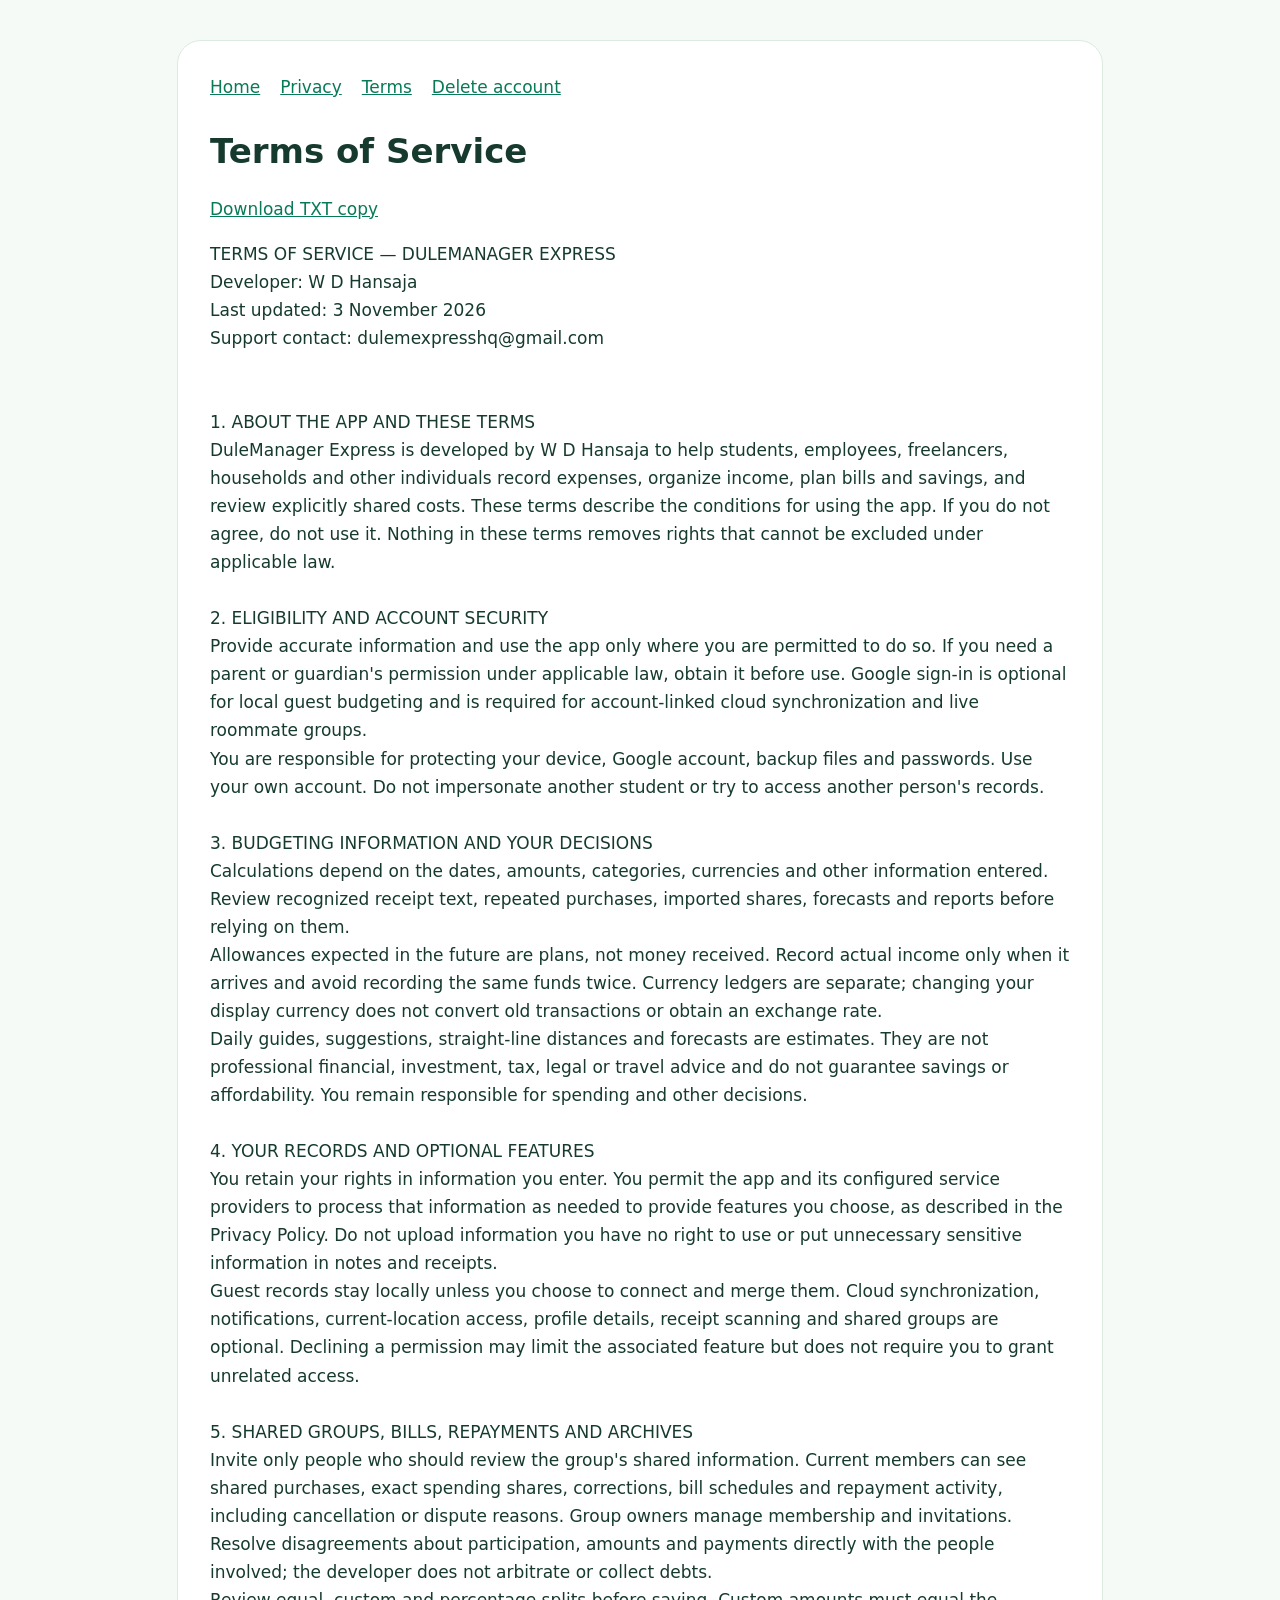
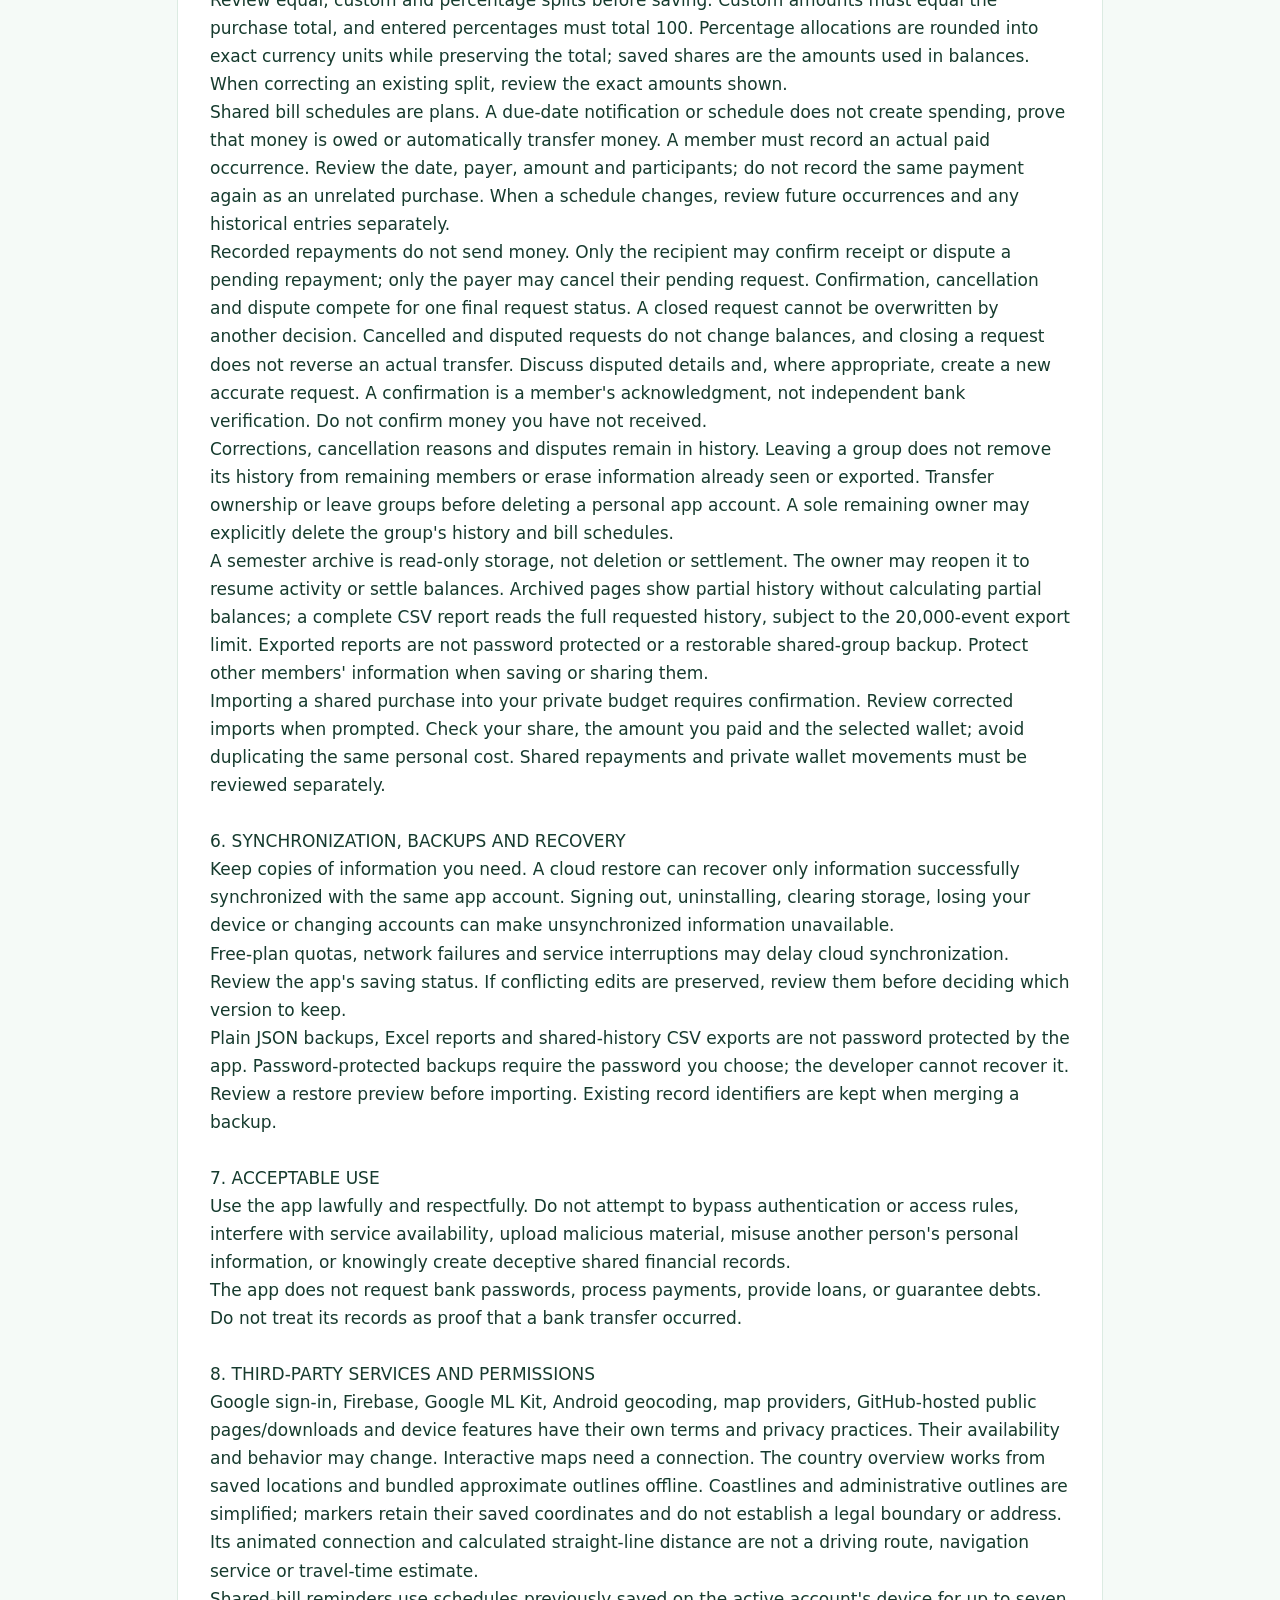
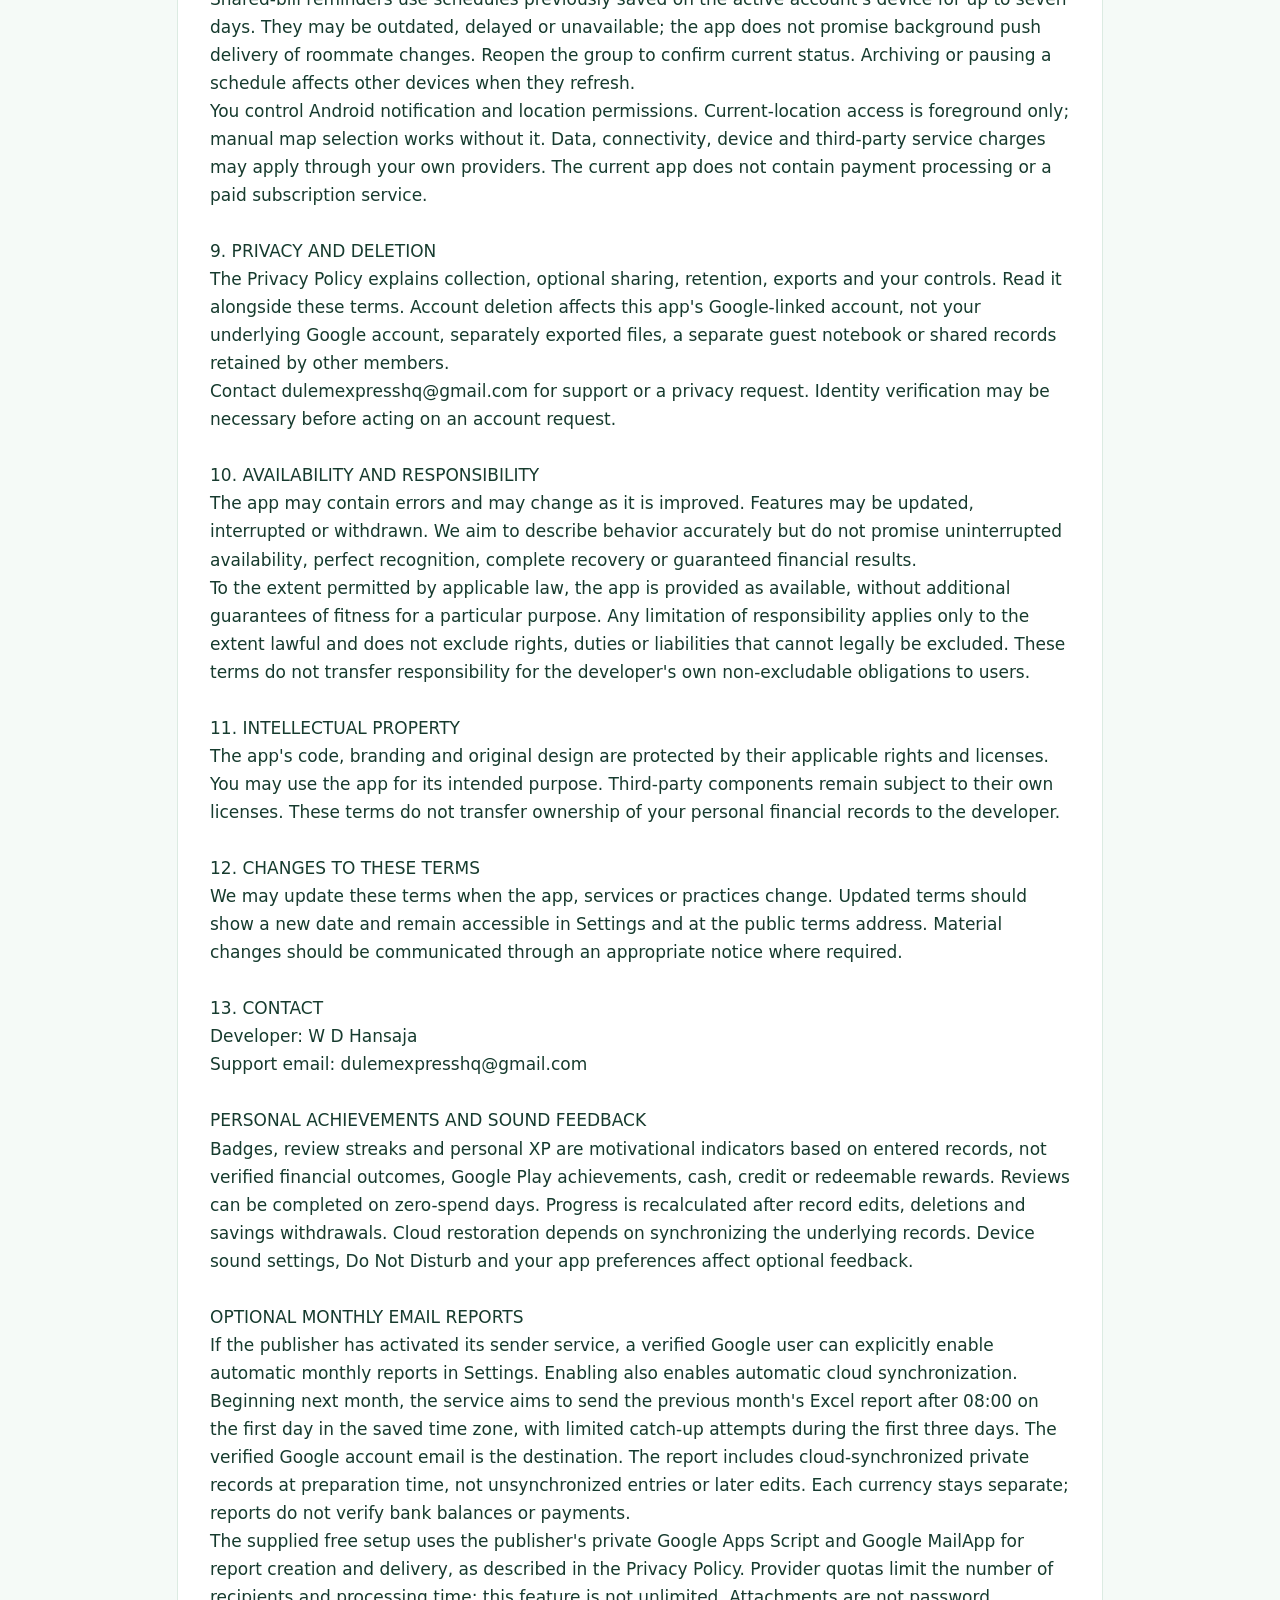
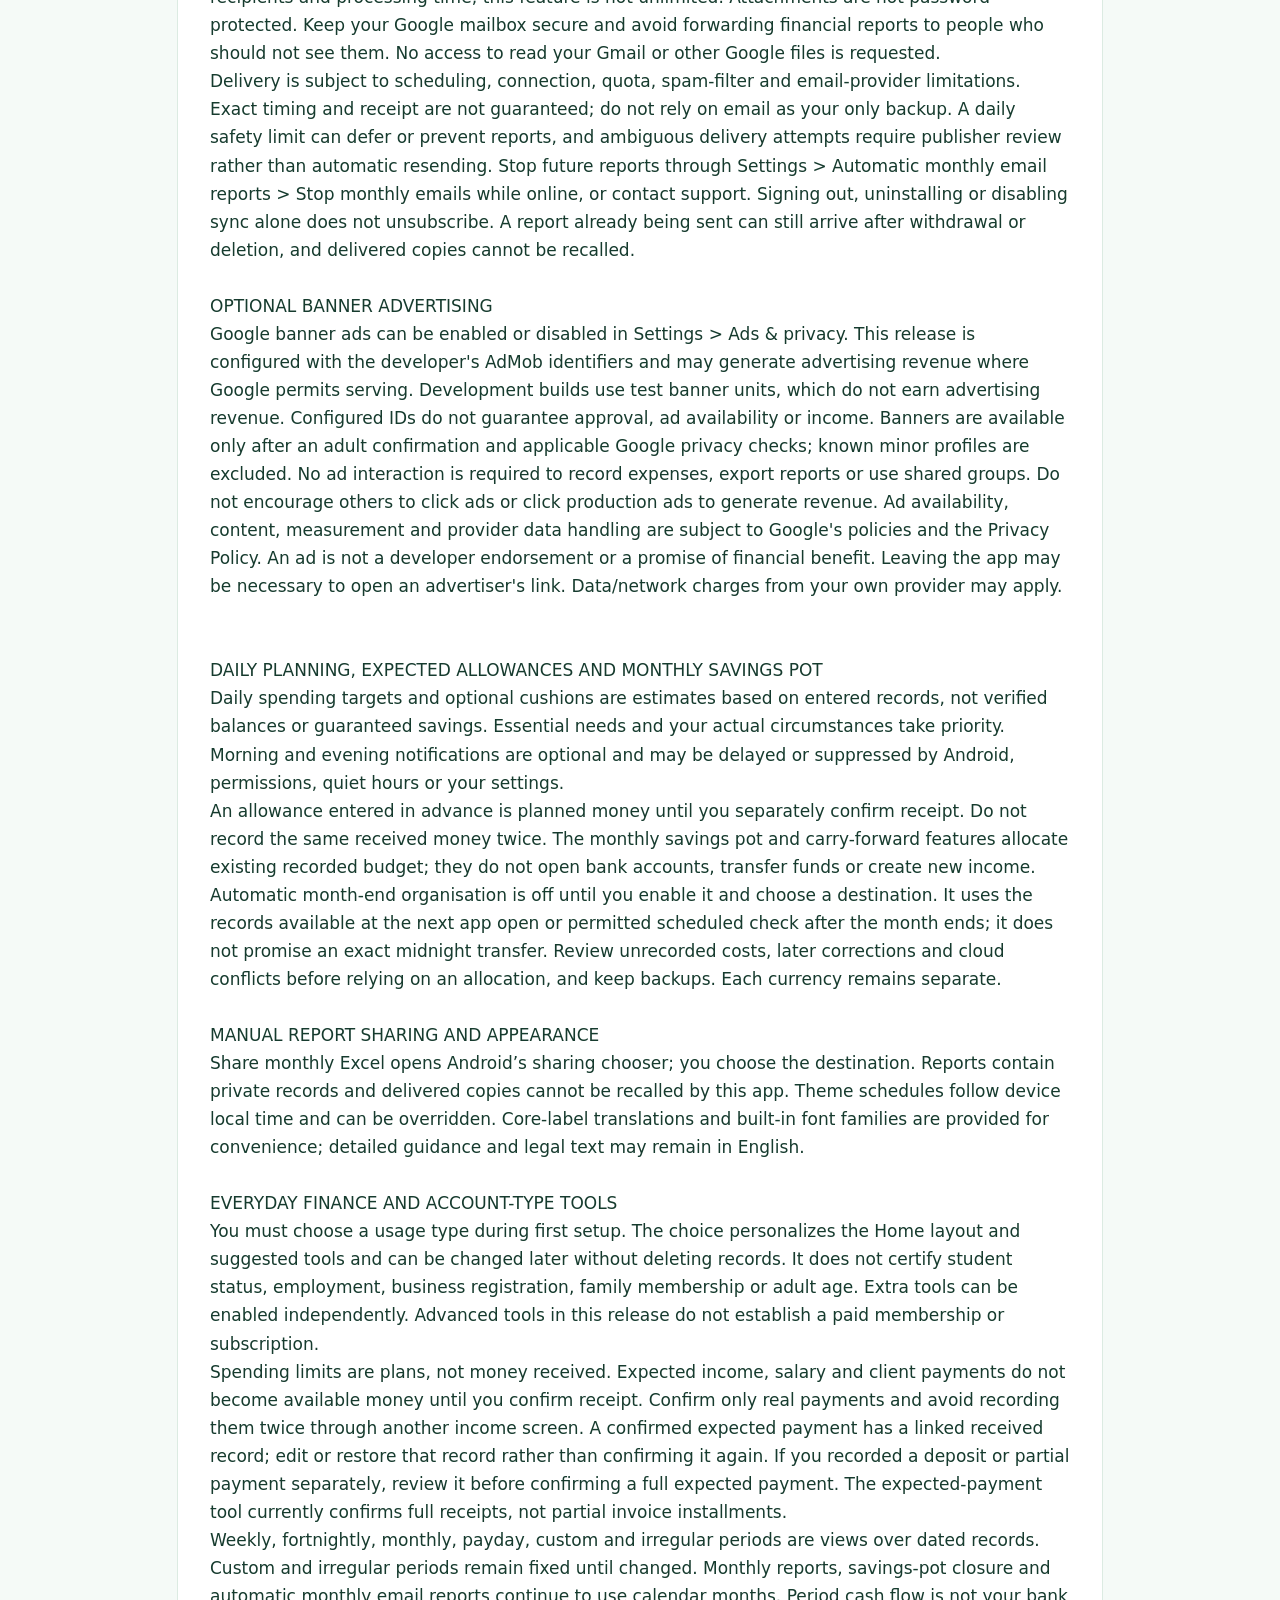
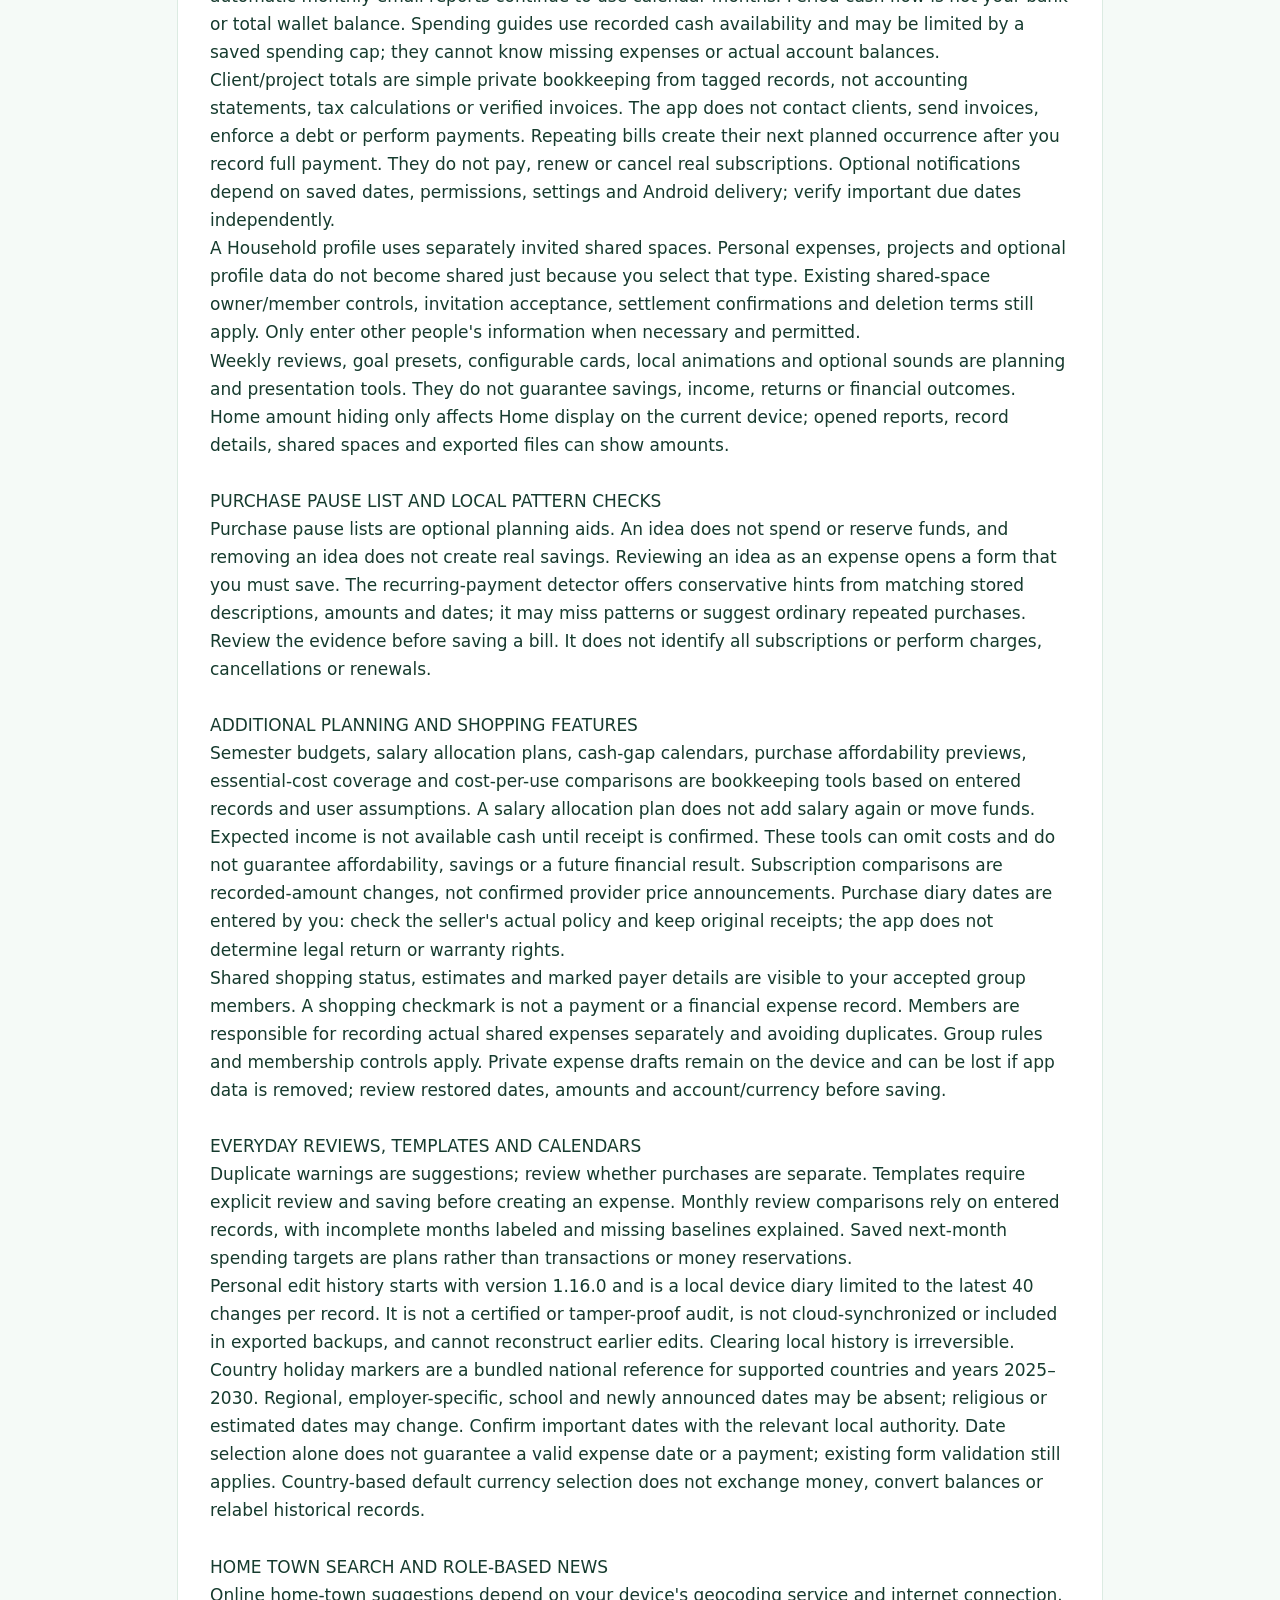
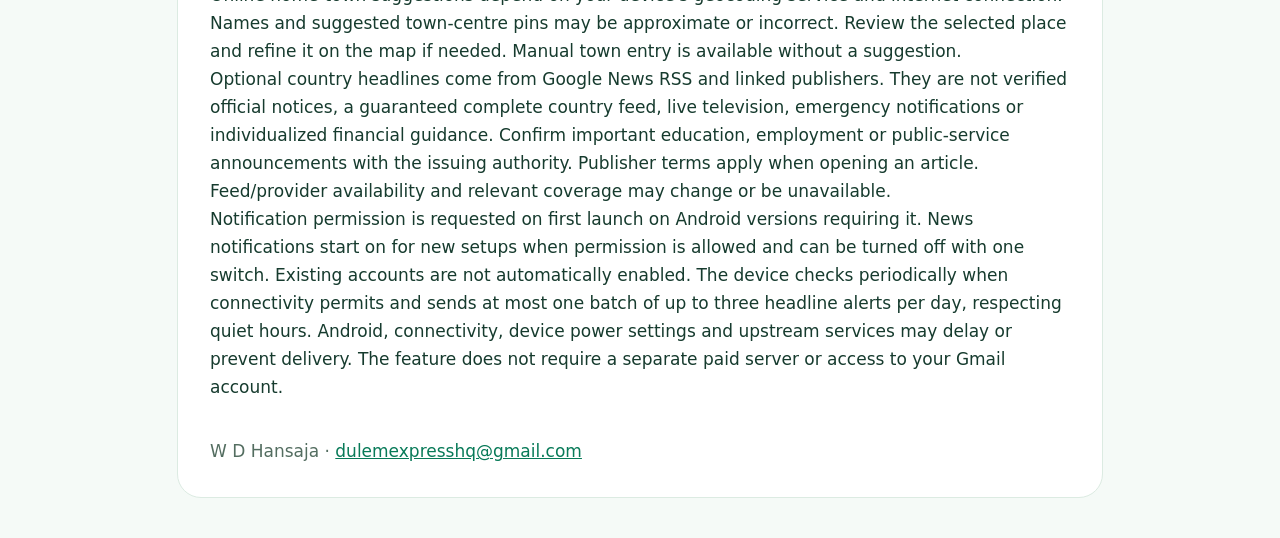
<file: terms.html>
<!doctype html>
<html lang="en"><head><meta charset="utf-8"><meta name="viewport" content="width=device-width, initial-scale=1"><title>Terms of Service | DuleManager Express</title><link rel="stylesheet" href="style.css"></head><body><main><nav><a href="index.html">Home</a><a href="privacy.html">Privacy</a><a href="terms.html">Terms</a><a href="delete-account.html">Delete account</a></nav><h1>Terms of Service</h1><p><a href="TermsOfService.txt" download>Download TXT copy</a></p><pre>TERMS OF SERVICE — DULEMANAGER EXPRESS
Developer: W D Hansaja
Last updated: 3 November 2026
Support contact: dulemexpresshq@gmail.com


1. ABOUT THE APP AND THESE TERMS
DuleManager Express is developed by W D Hansaja to help students, employees, freelancers, households and other individuals record expenses, organize income, plan bills and savings, and review explicitly shared costs. These terms describe the conditions for using the app. If you do not agree, do not use it. Nothing in these terms removes rights that cannot be excluded under applicable law.

2. ELIGIBILITY AND ACCOUNT SECURITY
Provide accurate information and use the app only where you are permitted to do so. If you need a parent or guardian&#x27;s permission under applicable law, obtain it before use. Google sign-in is optional for local guest budgeting and is required for account-linked cloud synchronization and live roommate groups.
You are responsible for protecting your device, Google account, backup files and passwords. Use your own account. Do not impersonate another student or try to access another person&#x27;s records.

3. BUDGETING INFORMATION AND YOUR DECISIONS
Calculations depend on the dates, amounts, categories, currencies and other information entered. Review recognized receipt text, repeated purchases, imported shares, forecasts and reports before relying on them.
Allowances expected in the future are plans, not money received. Record actual income only when it arrives and avoid recording the same funds twice. Currency ledgers are separate; changing your display currency does not convert old transactions or obtain an exchange rate.
Daily guides, suggestions, straight-line distances and forecasts are estimates. They are not professional financial, investment, tax, legal or travel advice and do not guarantee savings or affordability. You remain responsible for spending and other decisions.

4. YOUR RECORDS AND OPTIONAL FEATURES
You retain your rights in information you enter. You permit the app and its configured service providers to process that information as needed to provide features you choose, as described in the Privacy Policy. Do not upload information you have no right to use or put unnecessary sensitive information in notes and receipts.
Guest records stay locally unless you choose to connect and merge them. Cloud synchronization, notifications, current-location access, profile details, receipt scanning and shared groups are optional. Declining a permission may limit the associated feature but does not require you to grant unrelated access.

5. SHARED GROUPS, BILLS, REPAYMENTS AND ARCHIVES
Invite only people who should review the group&#x27;s shared information. Current members can see shared purchases, exact spending shares, corrections, bill schedules and repayment activity, including cancellation or dispute reasons. Group owners manage membership and invitations. Resolve disagreements about participation, amounts and payments directly with the people involved; the developer does not arbitrate or collect debts.
Review equal, custom and percentage splits before saving. Custom amounts must equal the purchase total, and entered percentages must total 100. Percentage allocations are rounded into exact currency units while preserving the total; saved shares are the amounts used in balances. When correcting an existing split, review the exact amounts shown.
Shared bill schedules are plans. A due-date notification or schedule does not create spending, prove that money is owed or automatically transfer money. A member must record an actual paid occurrence. Review the date, payer, amount and participants; do not record the same payment again as an unrelated purchase. When a schedule changes, review future occurrences and any historical entries separately.
Recorded repayments do not send money. Only the recipient may confirm receipt or dispute a pending repayment; only the payer may cancel their pending request. Confirmation, cancellation and dispute compete for one final request status. A closed request cannot be overwritten by another decision. Cancelled and disputed requests do not change balances, and closing a request does not reverse an actual transfer. Discuss disputed details and, where appropriate, create a new accurate request. A confirmation is a member&#x27;s acknowledgment, not independent bank verification. Do not confirm money you have not received.
Corrections, cancellation reasons and disputes remain in history. Leaving a group does not remove its history from remaining members or erase information already seen or exported. Transfer ownership or leave groups before deleting a personal app account. A sole remaining owner may explicitly delete the group&#x27;s history and bill schedules.
A semester archive is read-only storage, not deletion or settlement. The owner may reopen it to resume activity or settle balances. Archived pages show partial history without calculating partial balances; a complete CSV report reads the full requested history, subject to the 20,000-event export limit. Exported reports are not password protected or a restorable shared-group backup. Protect other members&#x27; information when saving or sharing them.
Importing a shared purchase into your private budget requires confirmation. Review corrected imports when prompted. Check your share, the amount you paid and the selected wallet; avoid duplicating the same personal cost. Shared repayments and private wallet movements must be reviewed separately.

6. SYNCHRONIZATION, BACKUPS AND RECOVERY
Keep copies of information you need. A cloud restore can recover only information successfully synchronized with the same app account. Signing out, uninstalling, clearing storage, losing your device or changing accounts can make unsynchronized information unavailable.
Free-plan quotas, network failures and service interruptions may delay cloud synchronization. Review the app&#x27;s saving status. If conflicting edits are preserved, review them before deciding which version to keep.
Plain JSON backups, Excel reports and shared-history CSV exports are not password protected by the app. Password-protected backups require the password you choose; the developer cannot recover it. Review a restore preview before importing. Existing record identifiers are kept when merging a backup.

7. ACCEPTABLE USE
Use the app lawfully and respectfully. Do not attempt to bypass authentication or access rules, interfere with service availability, upload malicious material, misuse another person&#x27;s personal information, or knowingly create deceptive shared financial records.
The app does not request bank passwords, process payments, provide loans, or guarantee debts. Do not treat its records as proof that a bank transfer occurred.

8. THIRD-PARTY SERVICES AND PERMISSIONS
Google sign-in, Firebase, Google ML Kit, Android geocoding, map providers, GitHub-hosted public pages/downloads and device features have their own terms and privacy practices. Their availability and behavior may change. Interactive maps need a connection. The country overview works from saved locations and bundled approximate outlines offline. Coastlines and administrative outlines are simplified; markers retain their saved coordinates and do not establish a legal boundary or address. Its animated connection and calculated straight-line distance are not a driving route, navigation service or travel-time estimate.
Shared-bill reminders use schedules previously saved on the active account&#x27;s device for up to seven days. They may be outdated, delayed or unavailable; the app does not promise background push delivery of roommate changes. Reopen the group to confirm current status. Archiving or pausing a schedule affects other devices when they refresh.
You control Android notification and location permissions. Current-location access is foreground only; manual map selection works without it. Data, connectivity, device and third-party service charges may apply through your own providers. The current app does not contain payment processing or a paid subscription service.

9. PRIVACY AND DELETION
The Privacy Policy explains collection, optional sharing, retention, exports and your controls. Read it alongside these terms. Account deletion affects this app&#x27;s Google-linked account, not your underlying Google account, separately exported files, a separate guest notebook or shared records retained by other members.
Contact dulemexpresshq@gmail.com for support or a privacy request. Identity verification may be necessary before acting on an account request.

10. AVAILABILITY AND RESPONSIBILITY
The app may contain errors and may change as it is improved. Features may be updated, interrupted or withdrawn. We aim to describe behavior accurately but do not promise uninterrupted availability, perfect recognition, complete recovery or guaranteed financial results.
To the extent permitted by applicable law, the app is provided as available, without additional guarantees of fitness for a particular purpose. Any limitation of responsibility applies only to the extent lawful and does not exclude rights, duties or liabilities that cannot legally be excluded. These terms do not transfer responsibility for the developer&#x27;s own non-excludable obligations to users.

11. INTELLECTUAL PROPERTY
The app&#x27;s code, branding and original design are protected by their applicable rights and licenses. You may use the app for its intended purpose. Third-party components remain subject to their own licenses. These terms do not transfer ownership of your personal financial records to the developer.

12. CHANGES TO THESE TERMS
We may update these terms when the app, services or practices change. Updated terms should show a new date and remain accessible in Settings and at the public terms address. Material changes should be communicated through an appropriate notice where required.

13. CONTACT
Developer: W D Hansaja
Support email: dulemexpresshq@gmail.com

PERSONAL ACHIEVEMENTS AND SOUND FEEDBACK
Badges, review streaks and personal XP are motivational indicators based on entered records, not verified financial outcomes, Google Play achievements, cash, credit or redeemable rewards. Reviews can be completed on zero-spend days. Progress is recalculated after record edits, deletions and savings withdrawals. Cloud restoration depends on synchronizing the underlying records. Device sound settings, Do Not Disturb and your app preferences affect optional feedback.

OPTIONAL MONTHLY EMAIL REPORTS
If the publisher has activated its sender service, a verified Google user can explicitly enable automatic monthly reports in Settings. Enabling also enables automatic cloud synchronization. Beginning next month, the service aims to send the previous month&#x27;s Excel report after 08:00 on the first day in the saved time zone, with limited catch-up attempts during the first three days. The verified Google account email is the destination. The report includes cloud-synchronized private records at preparation time, not unsynchronized entries or later edits. Each currency stays separate; reports do not verify bank balances or payments.
The supplied free setup uses the publisher&#x27;s private Google Apps Script and Google MailApp for report creation and delivery, as described in the Privacy Policy. Provider quotas limit the number of recipients and processing time; this feature is not unlimited. Attachments are not password protected. Keep your Google mailbox secure and avoid forwarding financial reports to people who should not see them. No access to read your Gmail or other Google files is requested.
Delivery is subject to scheduling, connection, quota, spam-filter and email-provider limitations. Exact timing and receipt are not guaranteed; do not rely on email as your only backup. A daily safety limit can defer or prevent reports, and ambiguous delivery attempts require publisher review rather than automatic resending. Stop future reports through Settings &gt; Automatic monthly email reports &gt; Stop monthly emails while online, or contact support. Signing out, uninstalling or disabling sync alone does not unsubscribe. A report already being sent can still arrive after withdrawal or deletion, and delivered copies cannot be recalled.

OPTIONAL BANNER ADVERTISING
Google banner ads can be enabled or disabled in Settings &gt; Ads &amp; privacy. This release is configured with the developer&#x27;s AdMob identifiers and may generate advertising revenue where Google permits serving. Development builds use test banner units, which do not earn advertising revenue. Configured IDs do not guarantee approval, ad availability or income. Banners are available only after an adult confirmation and applicable Google privacy checks; known minor profiles are excluded. No ad interaction is required to record expenses, export reports or use shared groups. Do not encourage others to click ads or click production ads to generate revenue. Ad availability, content, measurement and provider data handling are subject to Google&#x27;s policies and the Privacy Policy. An ad is not a developer endorsement or a promise of financial benefit. Leaving the app may be necessary to open an advertiser&#x27;s link. Data/network charges from your own provider may apply.


DAILY PLANNING, EXPECTED ALLOWANCES AND MONTHLY SAVINGS POT
Daily spending targets and optional cushions are estimates based on entered records, not verified balances or guaranteed savings. Essential needs and your actual circumstances take priority. Morning and evening notifications are optional and may be delayed or suppressed by Android, permissions, quiet hours or your settings.
An allowance entered in advance is planned money until you separately confirm receipt. Do not record the same received money twice. The monthly savings pot and carry-forward features allocate existing recorded budget; they do not open bank accounts, transfer funds or create new income. Automatic month-end organisation is off until you enable it and choose a destination. It uses the records available at the next app open or permitted scheduled check after the month ends; it does not promise an exact midnight transfer. Review unrecorded costs, later corrections and cloud conflicts before relying on an allocation, and keep backups. Each currency remains separate.

MANUAL REPORT SHARING AND APPEARANCE
Share monthly Excel opens Android’s sharing chooser; you choose the destination. Reports contain private records and delivered copies cannot be recalled by this app. Theme schedules follow device local time and can be overridden. Core-label translations and built-in font families are provided for convenience; detailed guidance and legal text may remain in English.

EVERYDAY FINANCE AND ACCOUNT-TYPE TOOLS
You must choose a usage type during first setup. The choice personalizes the Home layout and suggested tools and can be changed later without deleting records. It does not certify student status, employment, business registration, family membership or adult age. Extra tools can be enabled independently. Advanced tools in this release do not establish a paid membership or subscription.
Spending limits are plans, not money received. Expected income, salary and client payments do not become available money until you confirm receipt. Confirm only real payments and avoid recording them twice through another income screen. A confirmed expected payment has a linked received record; edit or restore that record rather than confirming it again. If you recorded a deposit or partial payment separately, review it before confirming a full expected payment. The expected-payment tool currently confirms full receipts, not partial invoice installments.
Weekly, fortnightly, monthly, payday, custom and irregular periods are views over dated records. Custom and irregular periods remain fixed until changed. Monthly reports, savings-pot closure and automatic monthly email reports continue to use calendar months. Period cash flow is not your bank or total wallet balance. Spending guides use recorded cash availability and may be limited by a saved spending cap; they cannot know missing expenses or actual account balances.
Client/project totals are simple private bookkeeping from tagged records, not accounting statements, tax calculations or verified invoices. The app does not contact clients, send invoices, enforce a debt or perform payments. Repeating bills create their next planned occurrence after you record full payment. They do not pay, renew or cancel real subscriptions. Optional notifications depend on saved dates, permissions, settings and Android delivery; verify important due dates independently.
A Household profile uses separately invited shared spaces. Personal expenses, projects and optional profile data do not become shared just because you select that type. Existing shared-space owner/member controls, invitation acceptance, settlement confirmations and deletion terms still apply. Only enter other people&#x27;s information when necessary and permitted.
Weekly reviews, goal presets, configurable cards, local animations and optional sounds are planning and presentation tools. They do not guarantee savings, income, returns or financial outcomes. Home amount hiding only affects Home display on the current device; opened reports, record details, shared spaces and exported files can show amounts.

PURCHASE PAUSE LIST AND LOCAL PATTERN CHECKS
Purchase pause lists are optional planning aids. An idea does not spend or reserve funds, and removing an idea does not create real savings. Reviewing an idea as an expense opens a form that you must save. The recurring-payment detector offers conservative hints from matching stored descriptions, amounts and dates; it may miss patterns or suggest ordinary repeated purchases. Review the evidence before saving a bill. It does not identify all subscriptions or perform charges, cancellations or renewals.

ADDITIONAL PLANNING AND SHOPPING FEATURES
Semester budgets, salary allocation plans, cash-gap calendars, purchase affordability previews, essential-cost coverage and cost-per-use comparisons are bookkeeping tools based on entered records and user assumptions. A salary allocation plan does not add salary again or move funds. Expected income is not available cash until receipt is confirmed. These tools can omit costs and do not guarantee affordability, savings or a future financial result. Subscription comparisons are recorded-amount changes, not confirmed provider price announcements. Purchase diary dates are entered by you: check the seller&#x27;s actual policy and keep original receipts; the app does not determine legal return or warranty rights.
Shared shopping status, estimates and marked payer details are visible to your accepted group members. A shopping checkmark is not a payment or a financial expense record. Members are responsible for recording actual shared expenses separately and avoiding duplicates. Group rules and membership controls apply. Private expense drafts remain on the device and can be lost if app data is removed; review restored dates, amounts and account/currency before saving.

EVERYDAY REVIEWS, TEMPLATES AND CALENDARS
Duplicate warnings are suggestions; review whether purchases are separate. Templates require explicit review and saving before creating an expense. Monthly review comparisons rely on entered records, with incomplete months labeled and missing baselines explained. Saved next-month spending targets are plans rather than transactions or money reservations.
Personal edit history starts with version 1.16.0 and is a local device diary limited to the latest 40 changes per record. It is not a certified or tamper-proof audit, is not cloud-synchronized or included in exported backups, and cannot reconstruct earlier edits. Clearing local history is irreversible.
Country holiday markers are a bundled national reference for supported countries and years 2025–2030. Regional, employer-specific, school and newly announced dates may be absent; religious or estimated dates may change. Confirm important dates with the relevant local authority. Date selection alone does not guarantee a valid expense date or a payment; existing form validation still applies. Country-based default currency selection does not exchange money, convert balances or relabel historical records.

HOME TOWN SEARCH AND ROLE-BASED NEWS
Online home-town suggestions depend on your device&#x27;s geocoding service and internet connection. Names and suggested town-centre pins may be approximate or incorrect. Review the selected place and refine it on the map if needed. Manual town entry is available without a suggestion.
Optional country headlines come from Google News RSS and linked publishers. They are not verified official notices, a guaranteed complete country feed, live television, emergency notifications or individualized financial guidance. Confirm important education, employment or public-service announcements with the issuing authority. Publisher terms apply when opening an article. Feed/provider availability and relevant coverage may change or be unavailable.
Notification permission is requested on first launch on Android versions requiring it. News notifications start on for new setups when permission is allowed and can be turned off with one switch. Existing accounts are not automatically enabled. The device checks periodically when connectivity permits and sends at most one batch of up to three headline alerts per day, respecting quiet hours. Android, connectivity, device power settings and upstream services may delay or prevent delivery. The feature does not require a separate paid server or access to your Gmail account.
</pre><footer>W D Hansaja · <a href="mailto:dulemexpresshq@gmail.com">dulemexpresshq@gmail.com</a></footer></main></body></html>
</file>
<file: style.css>
body{margin:0;background:#f5faf7;color:#163b2e;font:17px/1.65 system-ui,sans-serif}main{max-width:860px;margin:40px auto;padding:32px;background:white;border:1px solid #dcebe2;border-radius:24px}nav{display:flex;flex-wrap:wrap;gap:20px;margin-bottom:30px}a{color:#087a58}h1{font-size:34px;line-height:1.2}pre{white-space:pre-wrap;font:inherit}footer{margin-top:36px;color:#536d60}img{width:100px;height:100px} @media(max-width:600px){main{margin:12px;padding:22px}h1{font-size:28px}}
</file>
